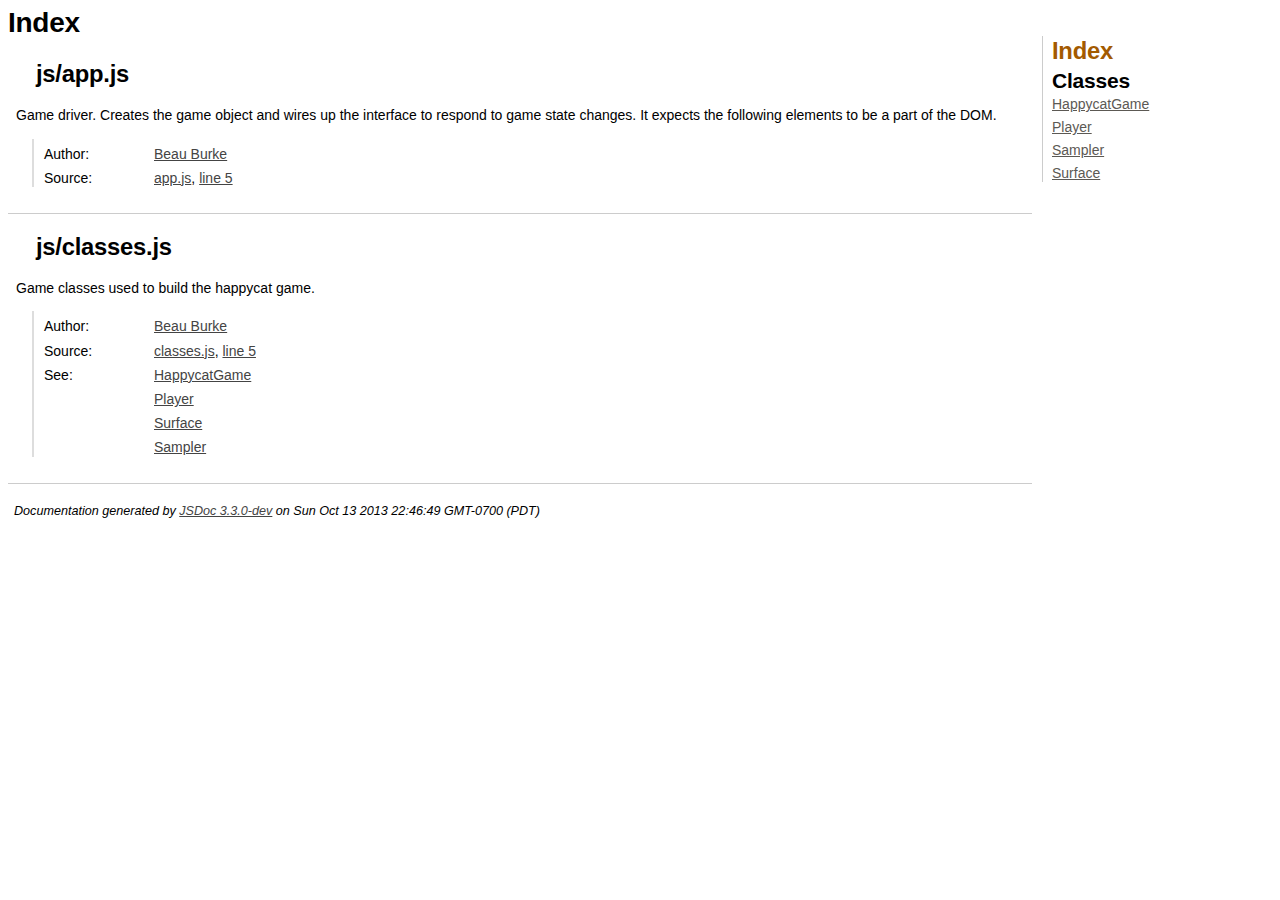
<file: doc/index.html>
<!DOCTYPE html>
<html lang="en">
<head>
    <meta charset="utf-8">
    <title>JSDoc: Index</title>
    
    <script src="scripts/prettify/prettify.js"> </script>
    <script src="scripts/prettify/lang-css.js"> </script>
    <!--[if lt IE 9]>
      <script src="//html5shiv.googlecode.com/svn/trunk/html5.js"></script>
    <![endif]-->
    <link type="text/css" rel="stylesheet" href="styles/prettify-tomorrow.css">
    <link type="text/css" rel="stylesheet" href="styles/jsdoc-default.css">
</head>

<body>

<div id="main">
    
    <h1 class="page-title">Index</h1>
    
    


    


    <h3> </h3>









    











<section>
    
<header>
    <h2>
    js/app.js
    </h2>
    
</header>  

<article>
    <div class="container-overview">
    
    
    
        
            <div class="description">Game driver. Creates the game object and wires up the interface to respond to game state changes. It expects the following elements to be a part of the DOM.</div>
        
        
        
<dl class="details">
    
        
    
    
    

    
    
    
    
    
    <dt class="tag-author">Author:</dt>
    <dd class="tag-author">
        <ul>
            <li><a href="mailto:beau@filterswept.com">Beau Burke</a></li>
        </ul>
    </dd>
    
    
    
    
    
    
    
    
    
    <dt class="tag-source">Source:</dt>
    <dd class="tag-source"><ul class="dummy"><li>
        <a href="app.js.html">app.js</a>, <a href="app.js.html#line5">line 5</a>
    </li></ul></dd>
    
    
    
    
    
    
    
</dl>

        
        
    
    </div>
    
    
    
    
    
    
    
    
    
    
    
    
    
    
    
    
    
    
</article>

</section>  






<section>
    
<header>
    <h2>
    js/classes.js
    </h2>
    
</header>  

<article>
    <div class="container-overview">
    
    
    
        
            <div class="description">Game classes used to build the happycat game.</div>
        
        
        
<dl class="details">
    
        
    
    
    

    
    
    
    
    
    <dt class="tag-author">Author:</dt>
    <dd class="tag-author">
        <ul>
            <li><a href="mailto:beau@filterswept.com">Beau Burke</a></li>
        </ul>
    </dd>
    
    
    
    
    
    
    
    
    
    <dt class="tag-source">Source:</dt>
    <dd class="tag-source"><ul class="dummy"><li>
        <a href="classes.js.html">classes.js</a>, <a href="classes.js.html#line5">line 5</a>
    </li></ul></dd>
    
    
    
    
    
    <dt class="tag-see">See:</dt>
    <dd class="tag-see">
        <ul>
            <li><a href="HappycatGame.html">HappycatGame</a></li>
        
            <li><a href="Player.html">Player</a></li>
        
            <li><a href="Surface.html">Surface</a></li>
        
            <li><a href="Sampler.html">Sampler</a></li>
        </ul>
    </dd>
    
    
    
</dl>

        
        
    
    </div>
    
    
    
    
    
    
    
    
    
    
    
    
    
    
    
    
    
    
</article>

</section>  




</div>

<nav>
    <h2><a href="index.html">Index</a></h2><h3>Classes</h3><ul><li><a href="HappycatGame.html">HappycatGame</a></li><li><a href="Player.html">Player</a></li><li><a href="Sampler.html">Sampler</a></li><li><a href="Surface.html">Surface</a></li></ul>
</nav>

<br clear="both">

<footer>
    Documentation generated by <a href="https://github.com/jsdoc3/jsdoc">JSDoc 3.3.0-dev</a> on Sun Oct 13 2013 22:46:49 GMT-0700 (PDT)
</footer>

<script> prettyPrint(); </script>
<script src="scripts/linenumber.js"> </script>
</body>
</html>
</file>
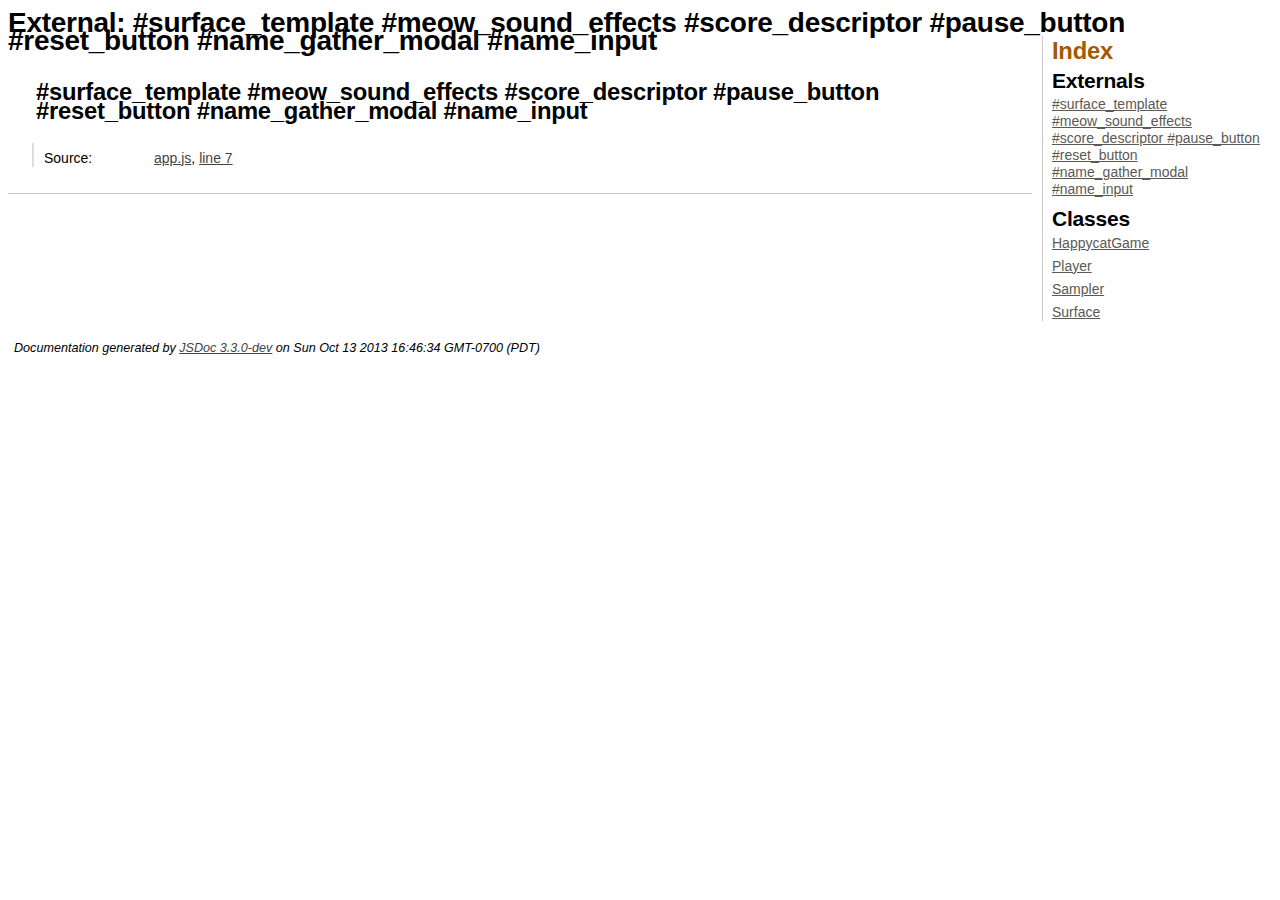
<file: doc/_.html>
<!DOCTYPE html>
<html lang="en">
<head>
    <meta charset="utf-8">
    <title>JSDoc: External: #surface_template
#meow_sound_effects
#score_descriptor
#pause_button
#reset_button
#name_gather_modal
#name_input</title>
    
    <script src="scripts/prettify/prettify.js"> </script>
    <script src="scripts/prettify/lang-css.js"> </script>
    <!--[if lt IE 9]>
      <script src="//html5shiv.googlecode.com/svn/trunk/html5.js"></script>
    <![endif]-->
    <link type="text/css" rel="stylesheet" href="styles/prettify-tomorrow.css">
    <link type="text/css" rel="stylesheet" href="styles/jsdoc-default.css">
</head>

<body>

<div id="main">
    
    <h1 class="page-title">External: #surface_template
#meow_sound_effects
#score_descriptor
#pause_button
#reset_button
#name_gather_modal
#name_input</h1>
    
    



<section>
    
<header>
    <h2>
    #surface_template
#meow_sound_effects
#score_descriptor
#pause_button
#reset_button
#name_gather_modal
#name_input
    </h2>
    
</header>  

<article>
    <div class="container-overview">
    
    
    
        
        
        
<dl class="details">
    
        
    
    
    

    
    
    
    
    
    
    
    
    
    
    
    
    
    <dt class="tag-source">Source:</dt>
    <dd class="tag-source"><ul class="dummy"><li>
        <a href="app.js.html">app.js</a>, <a href="app.js.html#line7">line 7</a>
    </li></ul></dd>
    
    
    
    
    
    
    
</dl>

        
        
    
    </div>
    
    
    
    
    
    
    
    
    
    
    
    
    
    
    
    
    
    
</article>

</section>  




</div>

<nav>
    <h2><a href="index.html">Index</a></h2><h3>Externals</h3><ul><li><a href="_.html">#surface_template
#meow_sound_effects
#score_descriptor
#pause_button
#reset_button
#name_gather_modal
#name_input</a></li></ul><h3>Classes</h3><ul><li><a href="HappycatGame.html">HappycatGame</a></li><li><a href="Player.html">Player</a></li><li><a href="Sampler.html">Sampler</a></li><li><a href="Surface.html">Surface</a></li></ul>
</nav>

<br clear="both">

<footer>
    Documentation generated by <a href="https://github.com/jsdoc3/jsdoc">JSDoc 3.3.0-dev</a> on Sun Oct 13 2013 16:46:34 GMT-0700 (PDT)
</footer>

<script> prettyPrint(); </script>
<script src="scripts/linenumber.js"> </script>
</body>
</html>
</file>
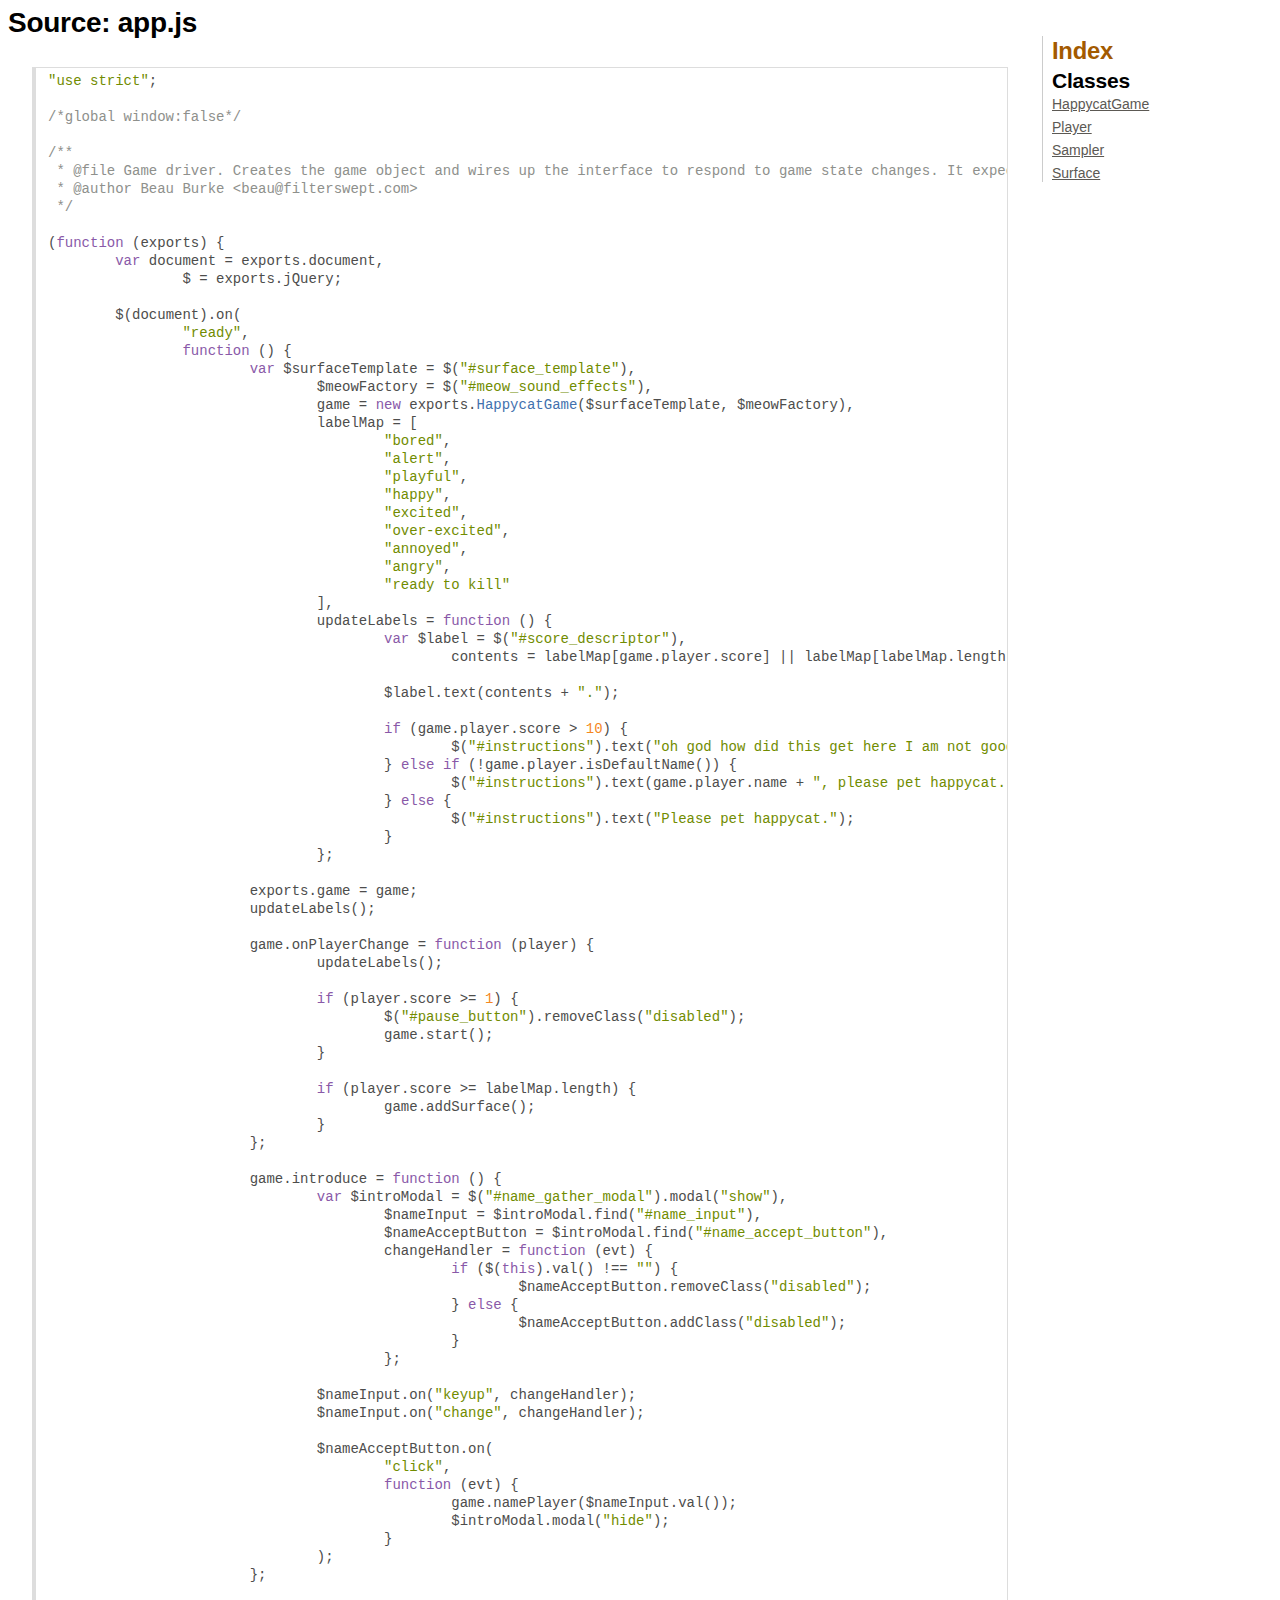
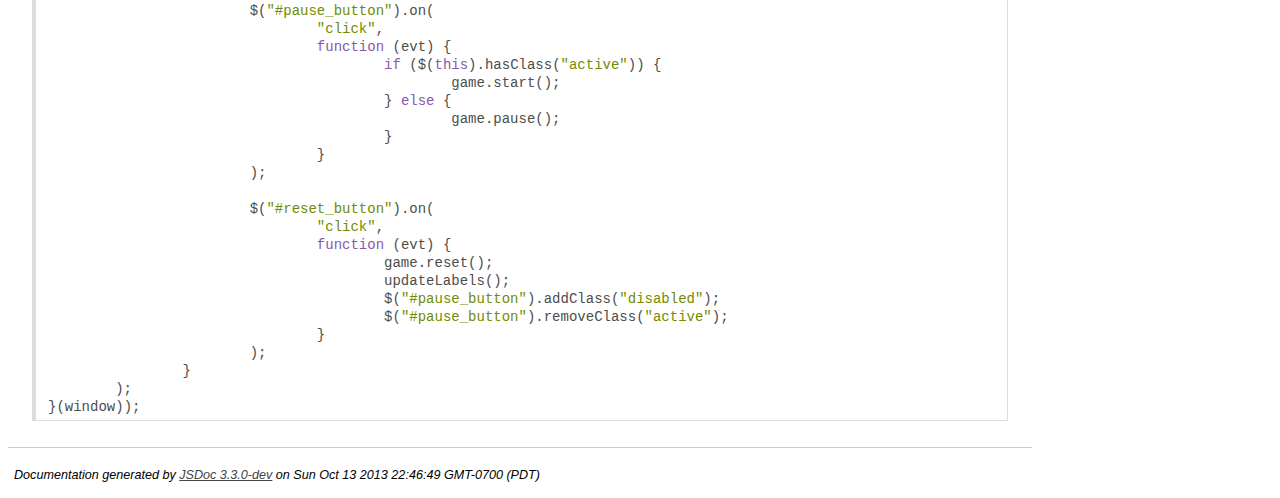
<file: doc/app.js.html>
<!DOCTYPE html>
<html lang="en">
<head>
    <meta charset="utf-8">
    <title>JSDoc: Source: app.js</title>
    
    <script src="scripts/prettify/prettify.js"> </script>
    <script src="scripts/prettify/lang-css.js"> </script>
    <!--[if lt IE 9]>
      <script src="//html5shiv.googlecode.com/svn/trunk/html5.js"></script>
    <![endif]-->
    <link type="text/css" rel="stylesheet" href="styles/prettify-tomorrow.css">
    <link type="text/css" rel="stylesheet" href="styles/jsdoc-default.css">
</head>

<body>

<div id="main">
    
    <h1 class="page-title">Source: app.js</h1>
    
    


    
    <section>
        <article>
            <pre class="prettyprint source"><code>"use strict";

/*global window:false*/

/**
 * @file Game driver. Creates the game object and wires up the interface to respond to game state changes. It expects the following elements to be a part of the DOM.
 * @author Beau Burke &lt;beau@filterswept.com>
 */

(function (exports) {
	var document = exports.document,
		$ = exports.jQuery;

	$(document).on(
		"ready",
		function () {
			var $surfaceTemplate = $("#surface_template"),
				$meowFactory = $("#meow_sound_effects"),
				game = new exports.HappycatGame($surfaceTemplate, $meowFactory),
				labelMap = [
					"bored",
					"alert",
					"playful",
					"happy",
					"excited",
					"over-excited",
					"annoyed",
					"angry",
					"ready to kill"
				],
				updateLabels = function () {
					var $label = $("#score_descriptor"),
						contents = labelMap[game.player.score] || labelMap[labelMap.length - 1];

					$label.text(contents + ".");

					if (game.player.score > 10) {
						$("#instructions").text("oh god how did this get here I am not good with computer");
					} else if (!game.player.isDefaultName()) {
						$("#instructions").text(game.player.name + ", please pet happycat.");
					} else {
						$("#instructions").text("Please pet happycat.");
					}
				};

			exports.game = game;
			updateLabels();

			game.onPlayerChange = function (player) {
				updateLabels();

				if (player.score >= 1) {
					$("#pause_button").removeClass("disabled");
					game.start();
				}

				if (player.score >= labelMap.length) {
					game.addSurface();
				}
			};

			game.introduce = function () {
				var $introModal = $("#name_gather_modal").modal("show"),
					$nameInput = $introModal.find("#name_input"),
					$nameAcceptButton = $introModal.find("#name_accept_button"),
					changeHandler = function (evt) {
						if ($(this).val() !== "") {
							$nameAcceptButton.removeClass("disabled");
						} else {
							$nameAcceptButton.addClass("disabled");
						}
					};

				$nameInput.on("keyup", changeHandler);
				$nameInput.on("change", changeHandler);

				$nameAcceptButton.on(
					"click",
					function (evt) {
						game.namePlayer($nameInput.val());
						$introModal.modal("hide");
					}
				);
			};

			$("#pause_button").on(
				"click",
				function (evt) {
					if ($(this).hasClass("active")) {
						game.start();
					} else {
						game.pause();
					}
				}
			);

			$("#reset_button").on(
				"click",
				function (evt) {
					game.reset();
					updateLabels();
					$("#pause_button").addClass("disabled");
					$("#pause_button").removeClass("active");
				}
			);
		}
	);
}(window));
</code></pre>
        </article>
    </section>




</div>

<nav>
    <h2><a href="index.html">Index</a></h2><h3>Classes</h3><ul><li><a href="HappycatGame.html">HappycatGame</a></li><li><a href="Player.html">Player</a></li><li><a href="Sampler.html">Sampler</a></li><li><a href="Surface.html">Surface</a></li></ul>
</nav>

<br clear="both">

<footer>
    Documentation generated by <a href="https://github.com/jsdoc3/jsdoc">JSDoc 3.3.0-dev</a> on Sun Oct 13 2013 22:46:49 GMT-0700 (PDT)
</footer>

<script> prettyPrint(); </script>
<script src="scripts/linenumber.js"> </script>
</body>
</html>
</file>
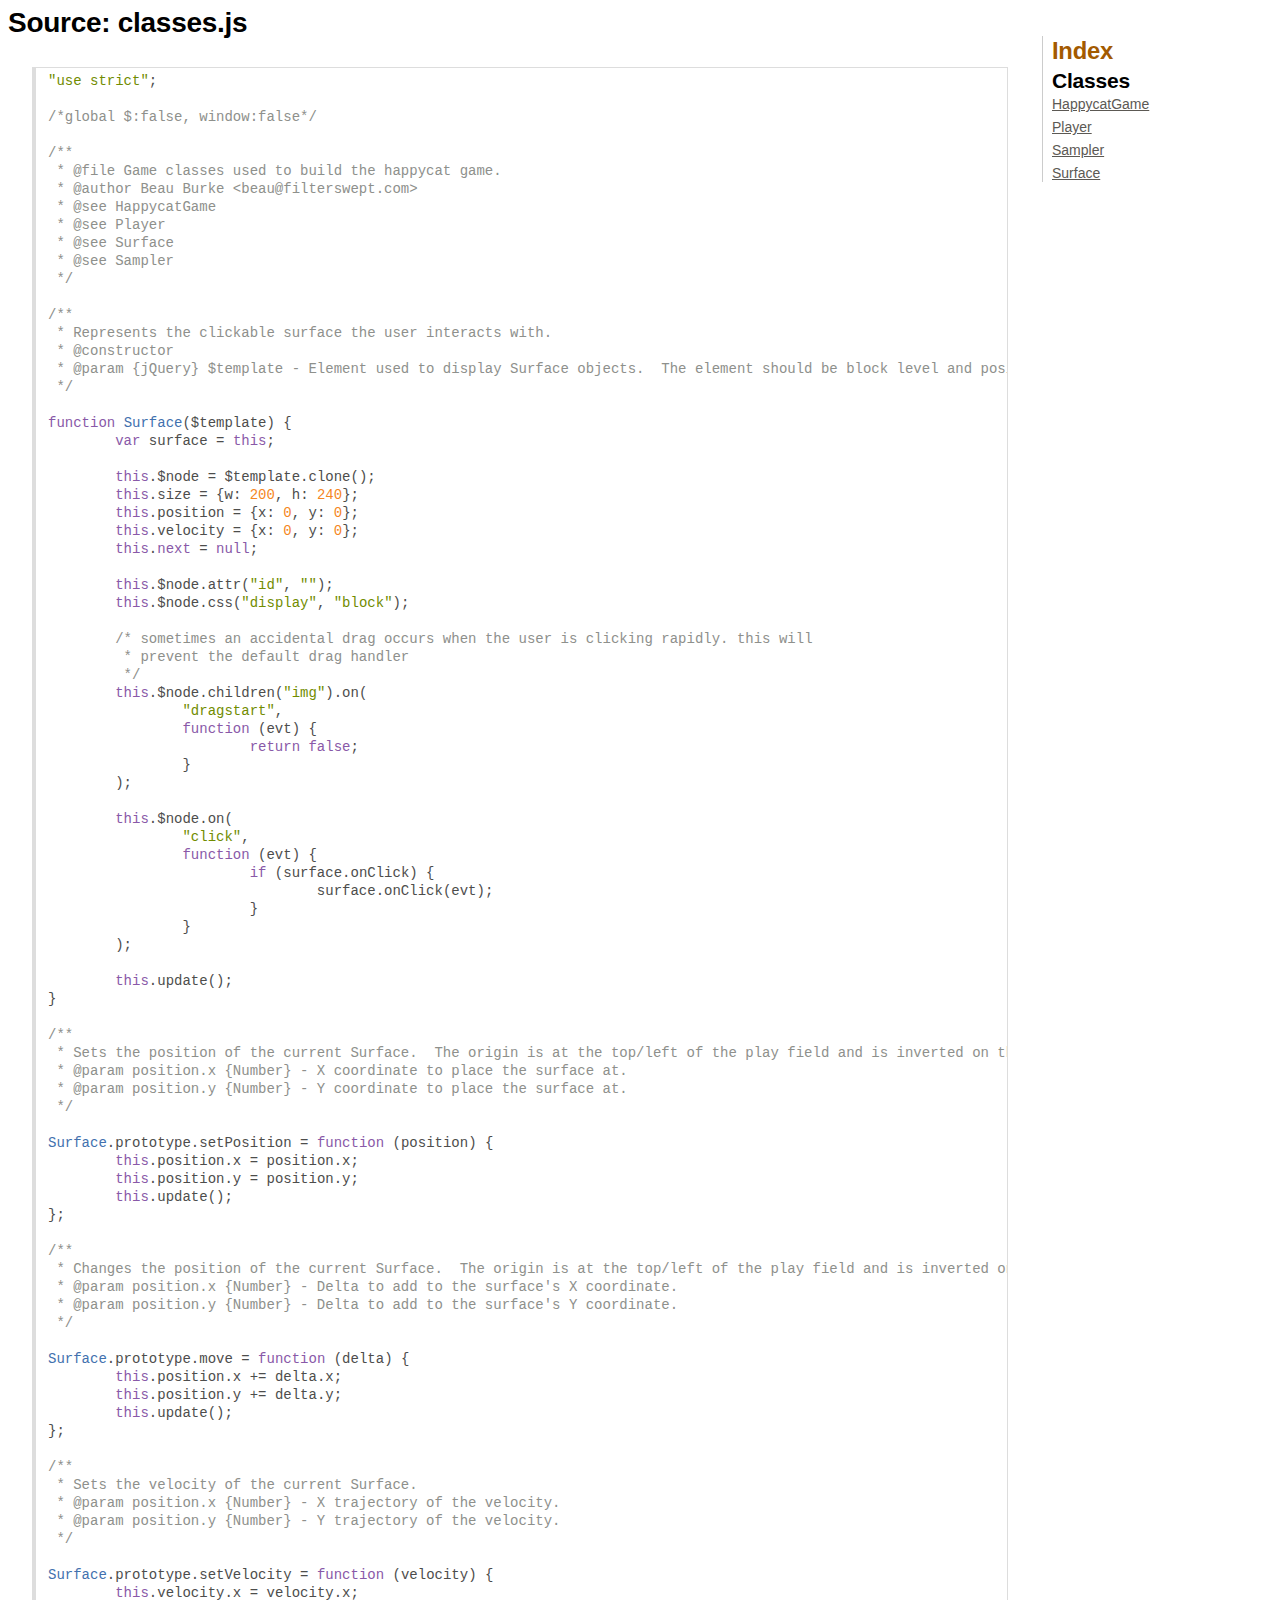
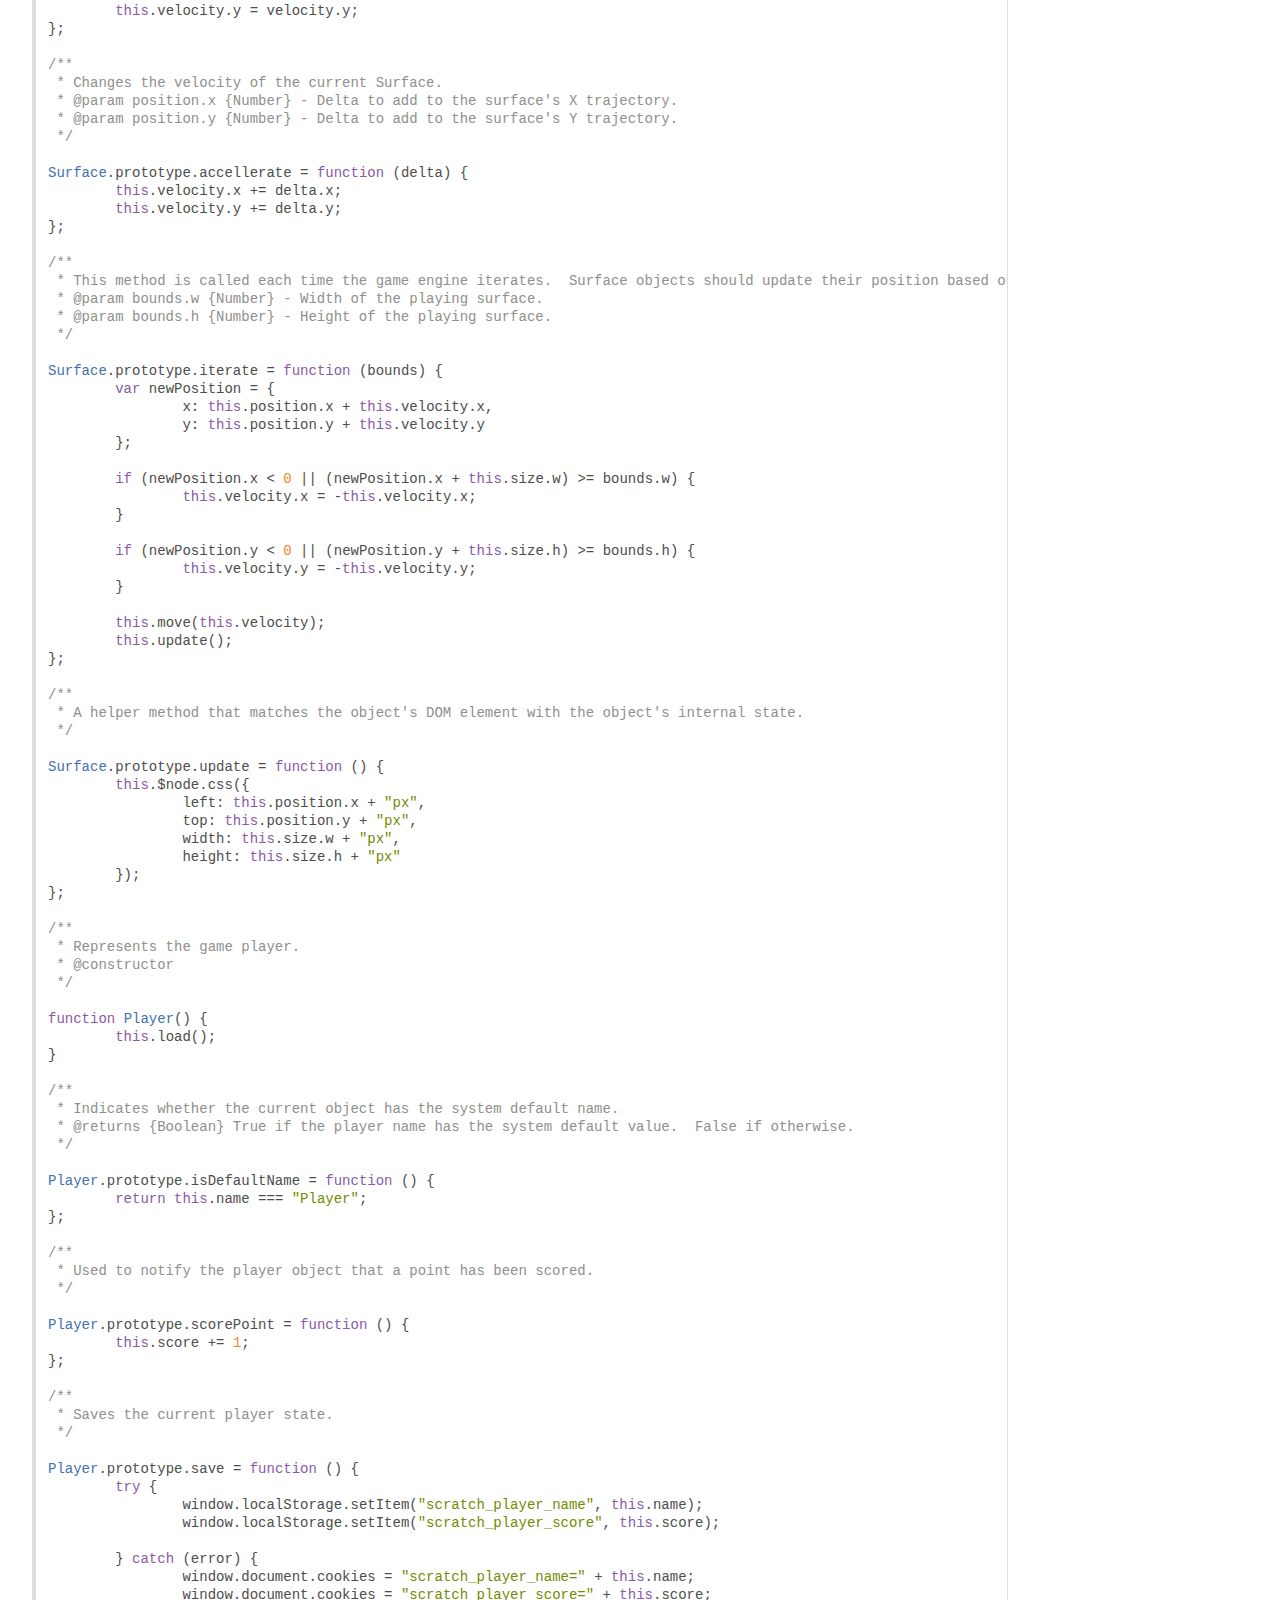
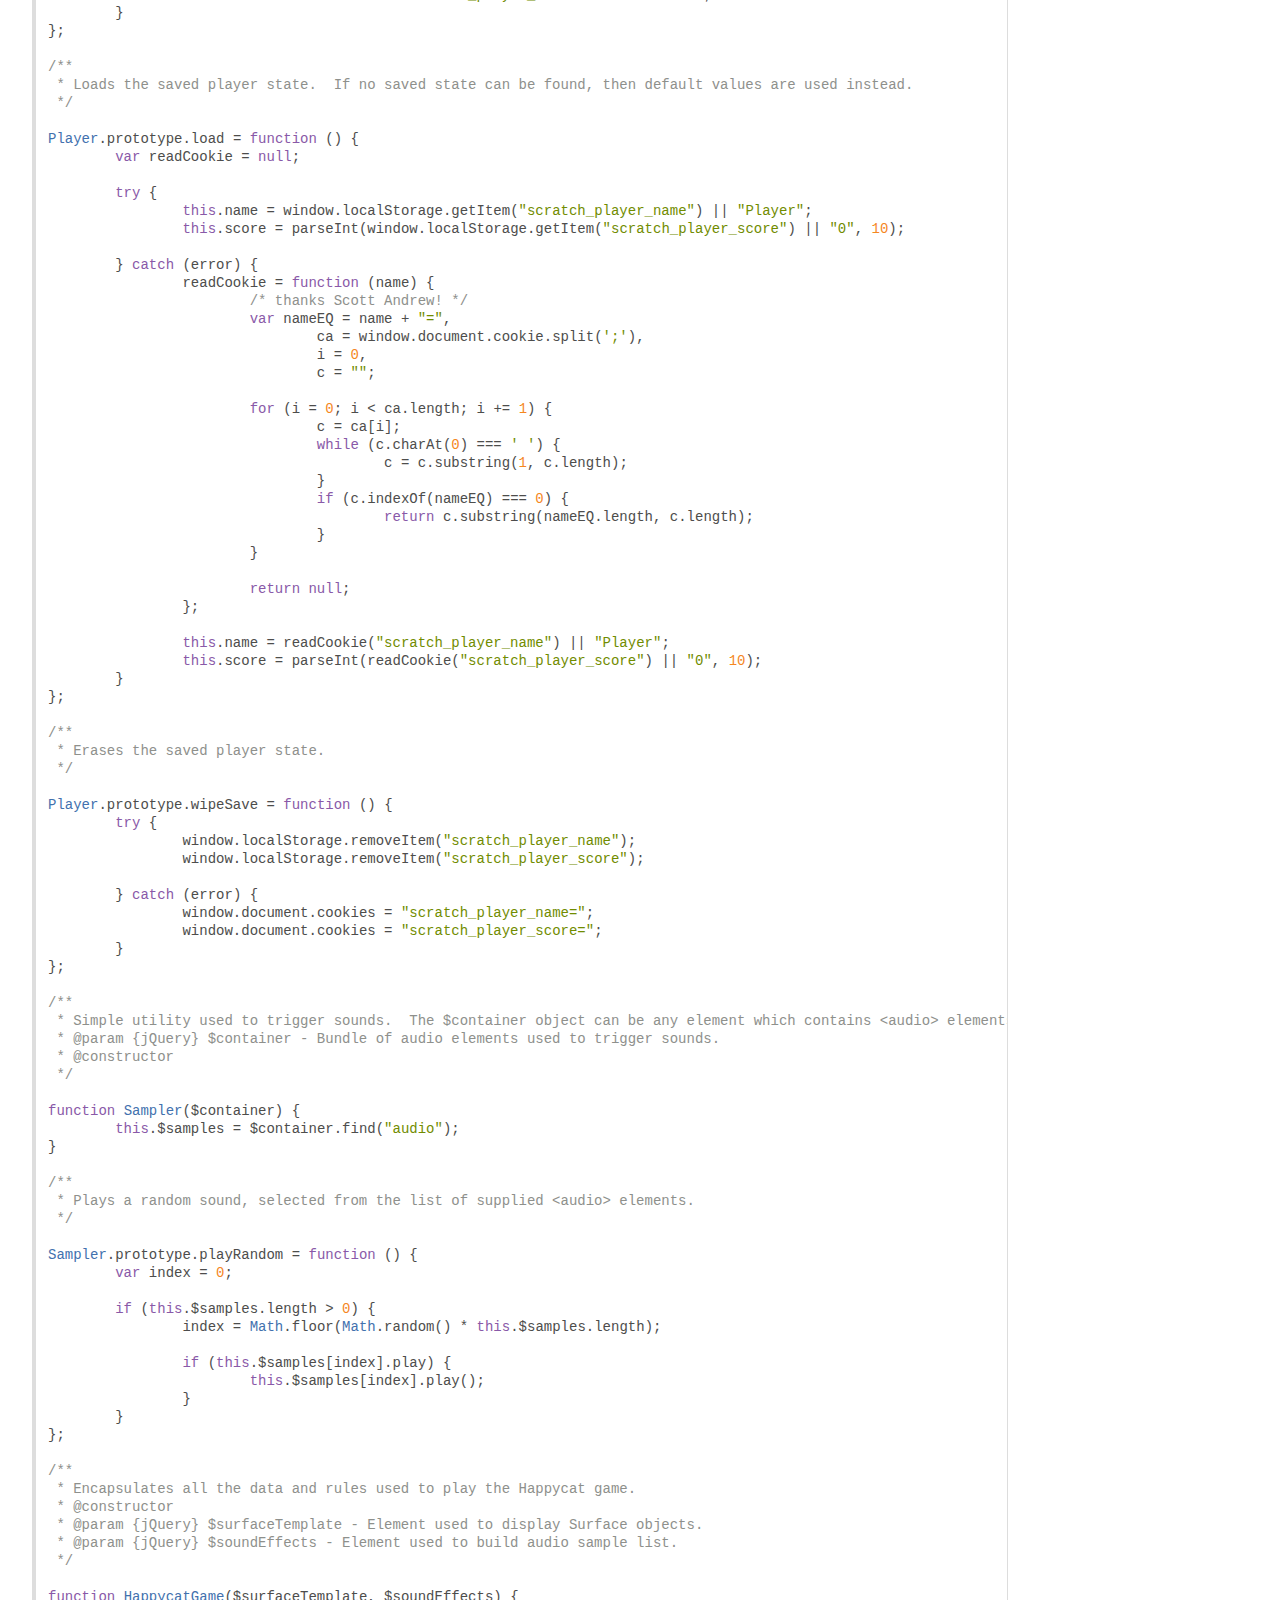
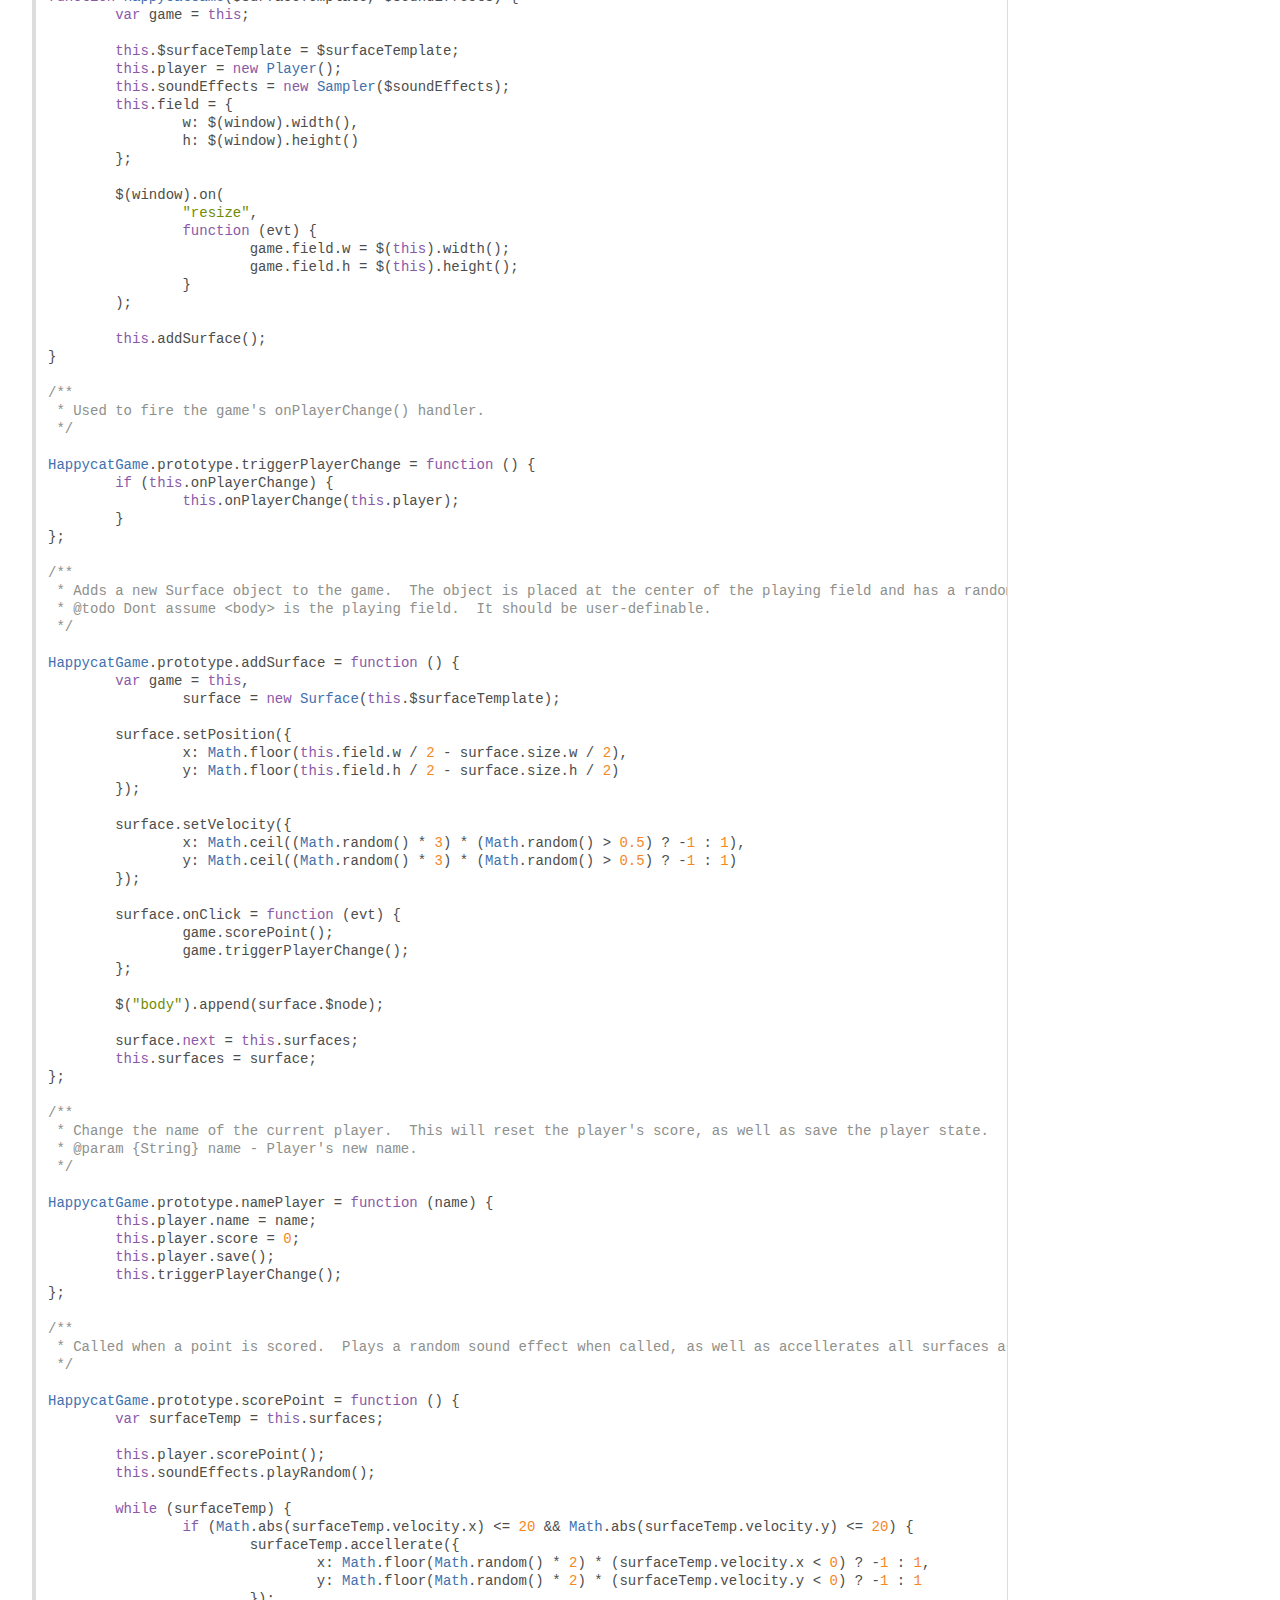
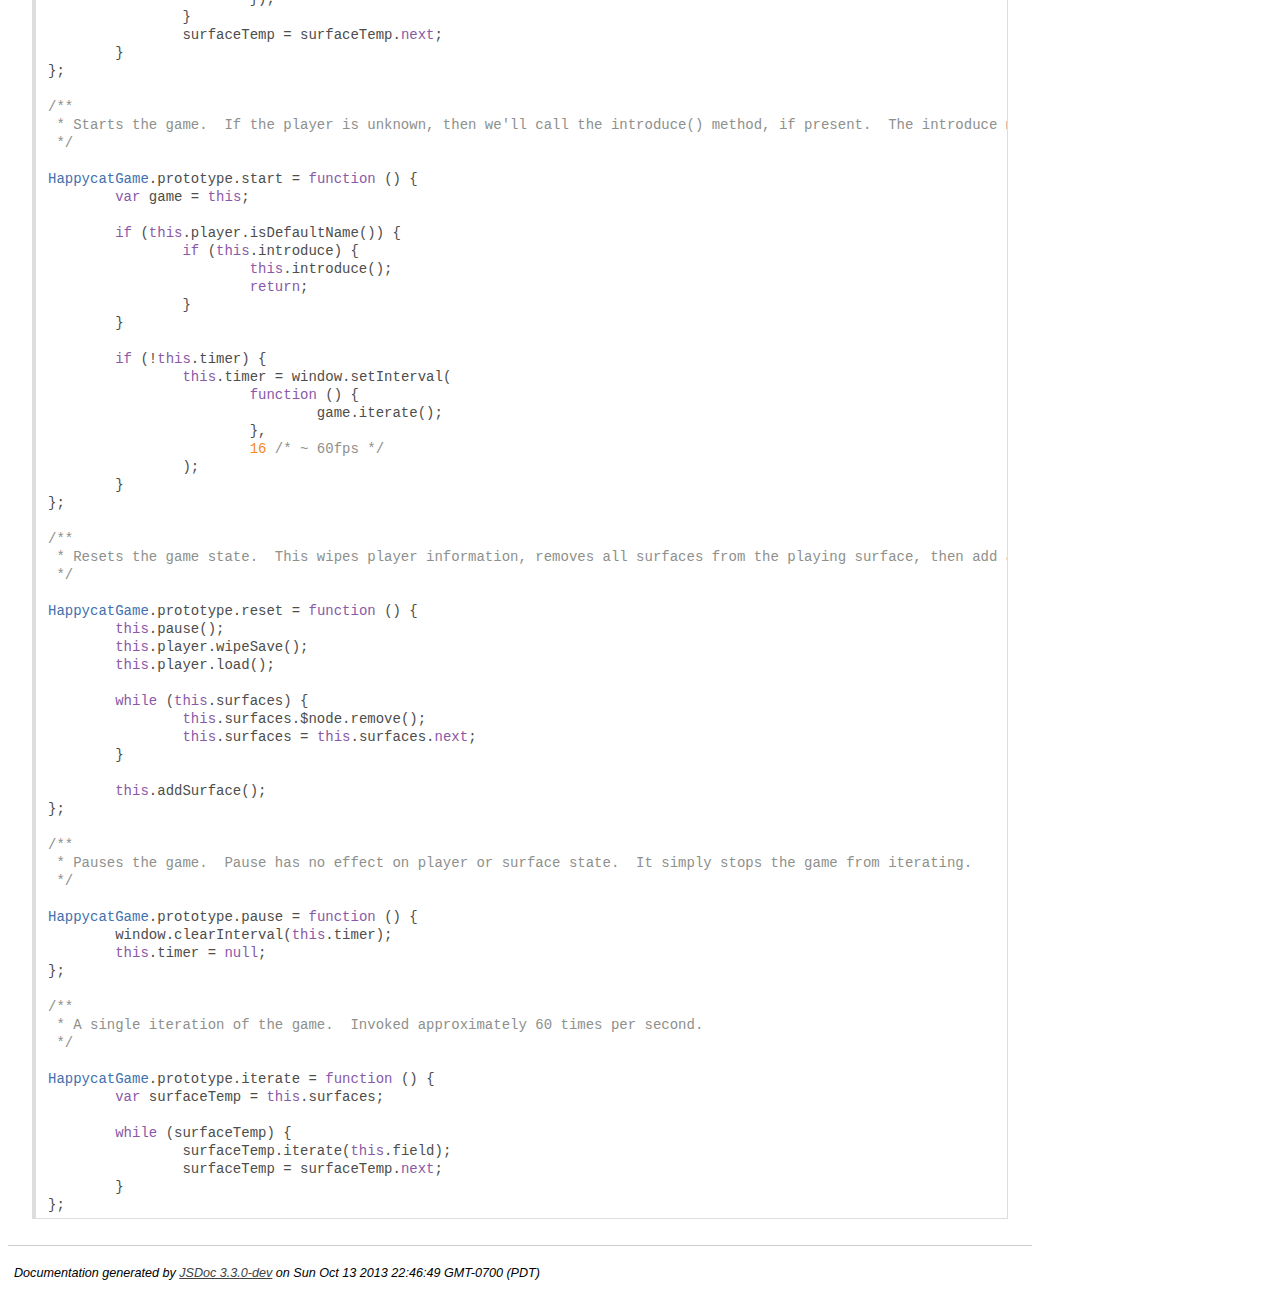
<file: doc/classes.js.html>
<!DOCTYPE html>
<html lang="en">
<head>
    <meta charset="utf-8">
    <title>JSDoc: Source: classes.js</title>
    
    <script src="scripts/prettify/prettify.js"> </script>
    <script src="scripts/prettify/lang-css.js"> </script>
    <!--[if lt IE 9]>
      <script src="//html5shiv.googlecode.com/svn/trunk/html5.js"></script>
    <![endif]-->
    <link type="text/css" rel="stylesheet" href="styles/prettify-tomorrow.css">
    <link type="text/css" rel="stylesheet" href="styles/jsdoc-default.css">
</head>

<body>

<div id="main">
    
    <h1 class="page-title">Source: classes.js</h1>
    
    


    
    <section>
        <article>
            <pre class="prettyprint source"><code>"use strict";

/*global $:false, window:false*/

/**
 * @file Game classes used to build the happycat game.
 * @author Beau Burke &lt;beau@filterswept.com>
 * @see HappycatGame
 * @see Player
 * @see Surface
 * @see Sampler
 */

/**
 * Represents the clickable surface the user interacts with.
 * @constructor
 * @param {jQuery} $template - Element used to display Surface objects.  The element should be block level and positionable.
 */

function Surface($template) {
	var surface = this;

	this.$node = $template.clone();
	this.size = {w: 200, h: 240};
	this.position = {x: 0, y: 0};
	this.velocity = {x: 0, y: 0};
	this.next = null;

	this.$node.attr("id", "");
	this.$node.css("display", "block");

	/* sometimes an accidental drag occurs when the user is clicking rapidly. this will
	 * prevent the default drag handler
	 */
	this.$node.children("img").on(
		"dragstart",
		function (evt) {
			return false;
		}
	);

	this.$node.on(
		"click",
		function (evt) {
			if (surface.onClick) {
				surface.onClick(evt);
			}
		}
	);

	this.update();
}

/**
 * Sets the position of the current Surface.  The origin is at the top/left of the play field and is inverted on the x-axis.
 * @param position.x {Number} - X coordinate to place the surface at.
 * @param position.y {Number} - Y coordinate to place the surface at.
 */

Surface.prototype.setPosition = function (position) {
	this.position.x = position.x;
	this.position.y = position.y;
	this.update();
};

/**
 * Changes the position of the current Surface.  The origin is at the top/left of the play field and is inverted on the x-axis.
 * @param position.x {Number} - Delta to add to the surface's X coordinate.
 * @param position.y {Number} - Delta to add to the surface's Y coordinate.
 */

Surface.prototype.move = function (delta) {
	this.position.x += delta.x;
	this.position.y += delta.y;
	this.update();
};

/**
 * Sets the velocity of the current Surface.
 * @param position.x {Number} - X trajectory of the velocity.
 * @param position.y {Number} - Y trajectory of the velocity.
 */

Surface.prototype.setVelocity = function (velocity) {
	this.velocity.x = velocity.x;
	this.velocity.y = velocity.y;
};

/**
 * Changes the velocity of the current Surface.
 * @param position.x {Number} - Delta to add to the surface's X trajectory.
 * @param position.y {Number} - Delta to add to the surface's Y trajectory.
 */

Surface.prototype.accellerate = function (delta) {
	this.velocity.x += delta.x;
	this.velocity.y += delta.y;
};

/**
 * This method is called each time the game engine iterates.  Surface objects should update their position based on their current velocity.
 * @param bounds.w {Number} - Width of the playing surface.
 * @param bounds.h {Number} - Height of the playing surface.
 */

Surface.prototype.iterate = function (bounds) {
	var newPosition = {
		x: this.position.x + this.velocity.x,
		y: this.position.y + this.velocity.y
	};

	if (newPosition.x &lt; 0 || (newPosition.x + this.size.w) >= bounds.w) {
		this.velocity.x = -this.velocity.x;
	}

	if (newPosition.y &lt; 0 || (newPosition.y + this.size.h) >= bounds.h) {
		this.velocity.y = -this.velocity.y;
	}

	this.move(this.velocity);
	this.update();
};

/**
 * A helper method that matches the object's DOM element with the object's internal state.
 */

Surface.prototype.update = function () {
	this.$node.css({
		left: this.position.x + "px",
		top: this.position.y + "px",
		width: this.size.w + "px",
		height: this.size.h + "px"
	});
};

/**
 * Represents the game player.
 * @constructor
 */

function Player() {
	this.load();
}

/**
 * Indicates whether the current object has the system default name.
 * @returns {Boolean} True if the player name has the system default value.  False if otherwise.
 */

Player.prototype.isDefaultName = function () {
	return this.name === "Player";
};

/**
 * Used to notify the player object that a point has been scored.
 */

Player.prototype.scorePoint = function () {
	this.score += 1;
};

/**
 * Saves the current player state.
 */

Player.prototype.save = function () {
	try {
		window.localStorage.setItem("scratch_player_name", this.name);
		window.localStorage.setItem("scratch_player_score", this.score);

	} catch (error) {
		window.document.cookies = "scratch_player_name=" + this.name;
		window.document.cookies = "scratch_player_score=" + this.score;
	}
};

/**
 * Loads the saved player state.  If no saved state can be found, then default values are used instead.
 */

Player.prototype.load = function () {
	var readCookie = null;

	try {
		this.name = window.localStorage.getItem("scratch_player_name") || "Player";
		this.score = parseInt(window.localStorage.getItem("scratch_player_score") || "0", 10);

	} catch (error) {
		readCookie = function (name) {
			/* thanks Scott Andrew! */
			var nameEQ = name + "=",
				ca = window.document.cookie.split(';'),
				i = 0,
				c = "";

			for (i = 0; i &lt; ca.length; i += 1) {
				c = ca[i];
				while (c.charAt(0) === ' ') {
					c = c.substring(1, c.length);
				}
				if (c.indexOf(nameEQ) === 0) {
					return c.substring(nameEQ.length, c.length);
				}
			}

			return null;
		};

		this.name = readCookie("scratch_player_name") || "Player";
		this.score = parseInt(readCookie("scratch_player_score") || "0", 10);
	}
};

/**
 * Erases the saved player state.
 */

Player.prototype.wipeSave = function () {
	try {
		window.localStorage.removeItem("scratch_player_name");
		window.localStorage.removeItem("scratch_player_score");

	} catch (error) {
		window.document.cookies = "scratch_player_name=";
		window.document.cookies = "scratch_player_score=";
	}
};

/**
 * Simple utility used to trigger sounds.  The $container object can be any element which contains &lt;audio> elements in any structure.  Each sound to trigger should have it's own &lt;audio> element.
 * @param {jQuery} $container - Bundle of audio elements used to trigger sounds.
 * @constructor
 */

function Sampler($container) {
	this.$samples = $container.find("audio");
}

/**
 * Plays a random sound, selected from the list of supplied &lt;audio> elements.
 */

Sampler.prototype.playRandom = function () {
	var index = 0;

	if (this.$samples.length > 0) {
		index = Math.floor(Math.random() * this.$samples.length);

		if (this.$samples[index].play) {
			this.$samples[index].play();
		}
	}
};

/**
 * Encapsulates all the data and rules used to play the Happycat game.
 * @constructor
 * @param {jQuery} $surfaceTemplate - Element used to display Surface objects.
 * @param {jQuery} $soundEffects - Element used to build audio sample list.
 */

function HappycatGame($surfaceTemplate, $soundEffects) {
	var game = this;

	this.$surfaceTemplate = $surfaceTemplate;
	this.player = new Player();
	this.soundEffects = new Sampler($soundEffects);
	this.field = {
		w: $(window).width(),
		h: $(window).height()
	};

	$(window).on(
		"resize",
		function (evt) {
			game.field.w = $(this).width();
			game.field.h = $(this).height();
		}
	);

	this.addSurface();
}

/**
 * Used to fire the game's onPlayerChange() handler.
 */

HappycatGame.prototype.triggerPlayerChange = function () {
	if (this.onPlayerChange) {
		this.onPlayerChange(this.player);
	}
};

/**
 * Adds a new Surface object to the game.  The object is placed at the center of the playing field and has a random velocity.
 * @todo Dont assume &lt;body> is the playing field.  It should be user-definable.
 */

HappycatGame.prototype.addSurface = function () {
	var game = this,
		surface = new Surface(this.$surfaceTemplate);

	surface.setPosition({
		x: Math.floor(this.field.w / 2 - surface.size.w / 2),
		y: Math.floor(this.field.h / 2 - surface.size.h / 2)
	});

	surface.setVelocity({
		x: Math.ceil((Math.random() * 3) * (Math.random() > 0.5) ? -1 : 1),
		y: Math.ceil((Math.random() * 3) * (Math.random() > 0.5) ? -1 : 1)
	});

	surface.onClick = function (evt) {
		game.scorePoint();
		game.triggerPlayerChange();
	};

	$("body").append(surface.$node);

	surface.next = this.surfaces;
	this.surfaces = surface;
};

/**
 * Change the name of the current player.  This will reset the player's score, as well as save the player state.
 * @param {String} name - Player's new name.
 */

HappycatGame.prototype.namePlayer = function (name) {
	this.player.name = name;
	this.player.score = 0;
	this.player.save();
	this.triggerPlayerChange();
};

/**
 * Called when a point is scored.  Plays a random sound effect when called, as well as accellerates all surfaces a small amount.
 */

HappycatGame.prototype.scorePoint = function () {
	var surfaceTemp = this.surfaces;

	this.player.scorePoint();
	this.soundEffects.playRandom();

	while (surfaceTemp) {
		if (Math.abs(surfaceTemp.velocity.x) &lt;= 20 && Math.abs(surfaceTemp.velocity.y) &lt;= 20) {
			surfaceTemp.accellerate({
				x: Math.floor(Math.random() * 2) * (surfaceTemp.velocity.x &lt; 0) ? -1 : 1,
				y: Math.floor(Math.random() * 2) * (surfaceTemp.velocity.y &lt; 0) ? -1 : 1
			});
		}
		surfaceTemp = surfaceTemp.next;
	}
};

/**
 * Starts the game.  If the player is unknown, then we'll call the introduce() method, if present.  The introduce method should gather necessary information and update the player object state.
 */

HappycatGame.prototype.start = function () {
	var game = this;

	if (this.player.isDefaultName()) {
		if (this.introduce) {
			this.introduce();
			return;
		}
	}

	if (!this.timer) {
		this.timer = window.setInterval(
			function () {
				game.iterate();
			},
			16 /* ~ 60fps */
		);
	}
};

/**
 * Resets the game state.  This wipes player information, removes all surfaces from the playing surface, then add a single new surface.
 */

HappycatGame.prototype.reset = function () {
	this.pause();
	this.player.wipeSave();
	this.player.load();

	while (this.surfaces) {
		this.surfaces.$node.remove();
		this.surfaces = this.surfaces.next;
	}

	this.addSurface();
};

/**
 * Pauses the game.  Pause has no effect on player or surface state.  It simply stops the game from iterating.
 */

HappycatGame.prototype.pause = function () {
	window.clearInterval(this.timer);
	this.timer = null;
};

/**
 * A single iteration of the game.  Invoked approximately 60 times per second.
 */

HappycatGame.prototype.iterate = function () {
	var surfaceTemp = this.surfaces;

	while (surfaceTemp) {
		surfaceTemp.iterate(this.field);
		surfaceTemp = surfaceTemp.next;
	}
};
</code></pre>
        </article>
    </section>




</div>

<nav>
    <h2><a href="index.html">Index</a></h2><h3>Classes</h3><ul><li><a href="HappycatGame.html">HappycatGame</a></li><li><a href="Player.html">Player</a></li><li><a href="Sampler.html">Sampler</a></li><li><a href="Surface.html">Surface</a></li></ul>
</nav>

<br clear="both">

<footer>
    Documentation generated by <a href="https://github.com/jsdoc3/jsdoc">JSDoc 3.3.0-dev</a> on Sun Oct 13 2013 22:46:49 GMT-0700 (PDT)
</footer>

<script> prettyPrint(); </script>
<script src="scripts/linenumber.js"> </script>
</body>
</html>
</file>
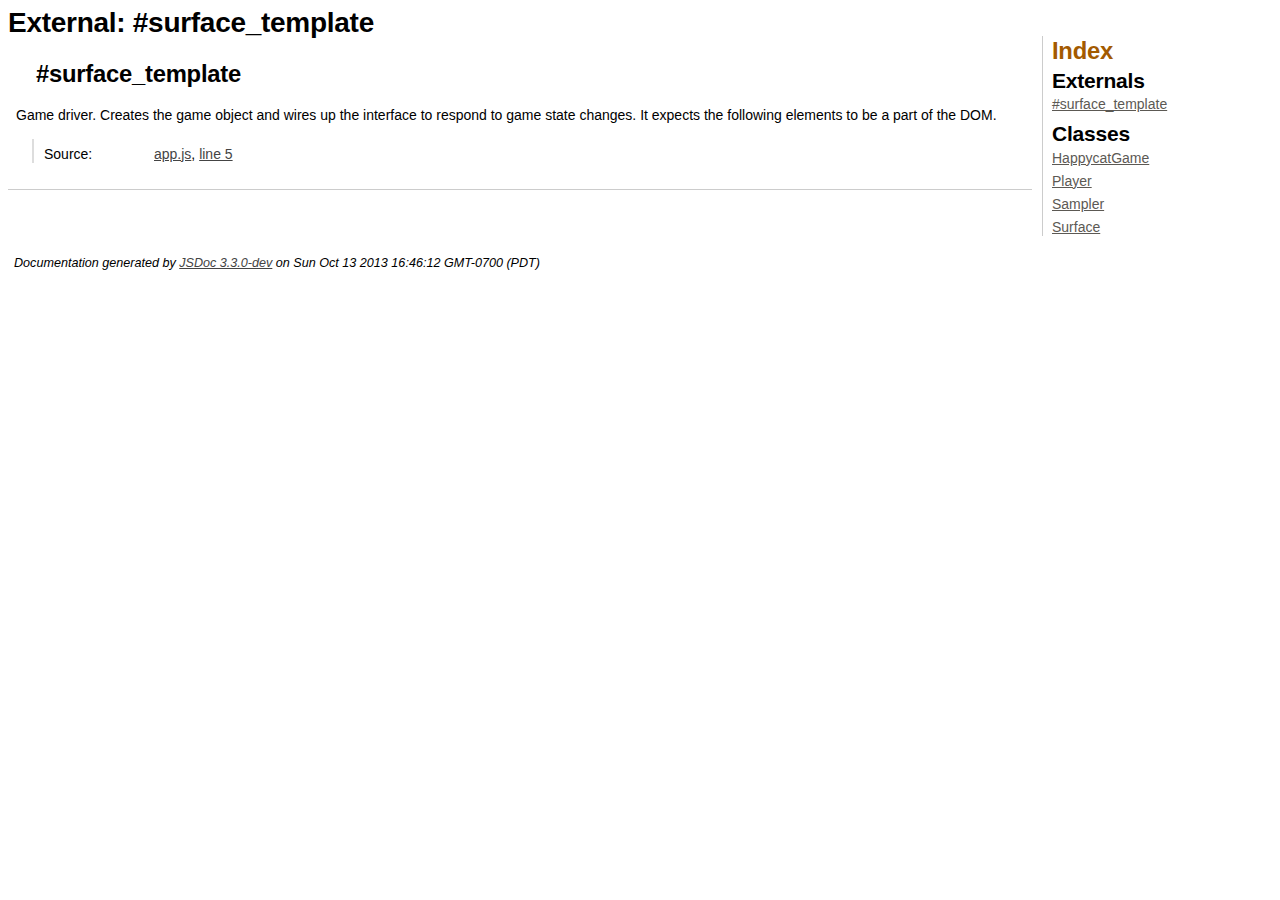
<file: doc/external-_surface_template.html>
<!DOCTYPE html>
<html lang="en">
<head>
    <meta charset="utf-8">
    <title>JSDoc: External: #surface_template</title>
    
    <script src="scripts/prettify/prettify.js"> </script>
    <script src="scripts/prettify/lang-css.js"> </script>
    <!--[if lt IE 9]>
      <script src="//html5shiv.googlecode.com/svn/trunk/html5.js"></script>
    <![endif]-->
    <link type="text/css" rel="stylesheet" href="styles/prettify-tomorrow.css">
    <link type="text/css" rel="stylesheet" href="styles/jsdoc-default.css">
</head>

<body>

<div id="main">
    
    <h1 class="page-title">External: #surface_template</h1>
    
    



<section>
    
<header>
    <h2>
    #surface_template
    </h2>
    
</header>  

<article>
    <div class="container-overview">
    
    
    
        
            <div class="description">Game driver. Creates the game object and wires up the interface to respond to game state changes. It expects the following elements to be a part of the DOM.</div>
        
        
        
<dl class="details">
    
        
    
    
    

    
    
    
    
    
    
    
    
    
    
    
    
    
    <dt class="tag-source">Source:</dt>
    <dd class="tag-source"><ul class="dummy"><li>
        <a href="app.js.html">app.js</a>, <a href="app.js.html#line5">line 5</a>
    </li></ul></dd>
    
    
    
    
    
    
    
</dl>

        
        
    
    </div>
    
    
    
    
    
    
    
    
    
    
    
    
    
    
    
    
    
    
</article>

</section>  




</div>

<nav>
    <h2><a href="index.html">Index</a></h2><h3>Externals</h3><ul><li><a href="external-_surface_template.html">#surface_template</a></li></ul><h3>Classes</h3><ul><li><a href="HappycatGame.html">HappycatGame</a></li><li><a href="Player.html">Player</a></li><li><a href="Sampler.html">Sampler</a></li><li><a href="Surface.html">Surface</a></li></ul>
</nav>

<br clear="both">

<footer>
    Documentation generated by <a href="https://github.com/jsdoc3/jsdoc">JSDoc 3.3.0-dev</a> on Sun Oct 13 2013 16:46:12 GMT-0700 (PDT)
</footer>

<script> prettyPrint(); </script>
<script src="scripts/linenumber.js"> </script>
</body>
</html>
</file>
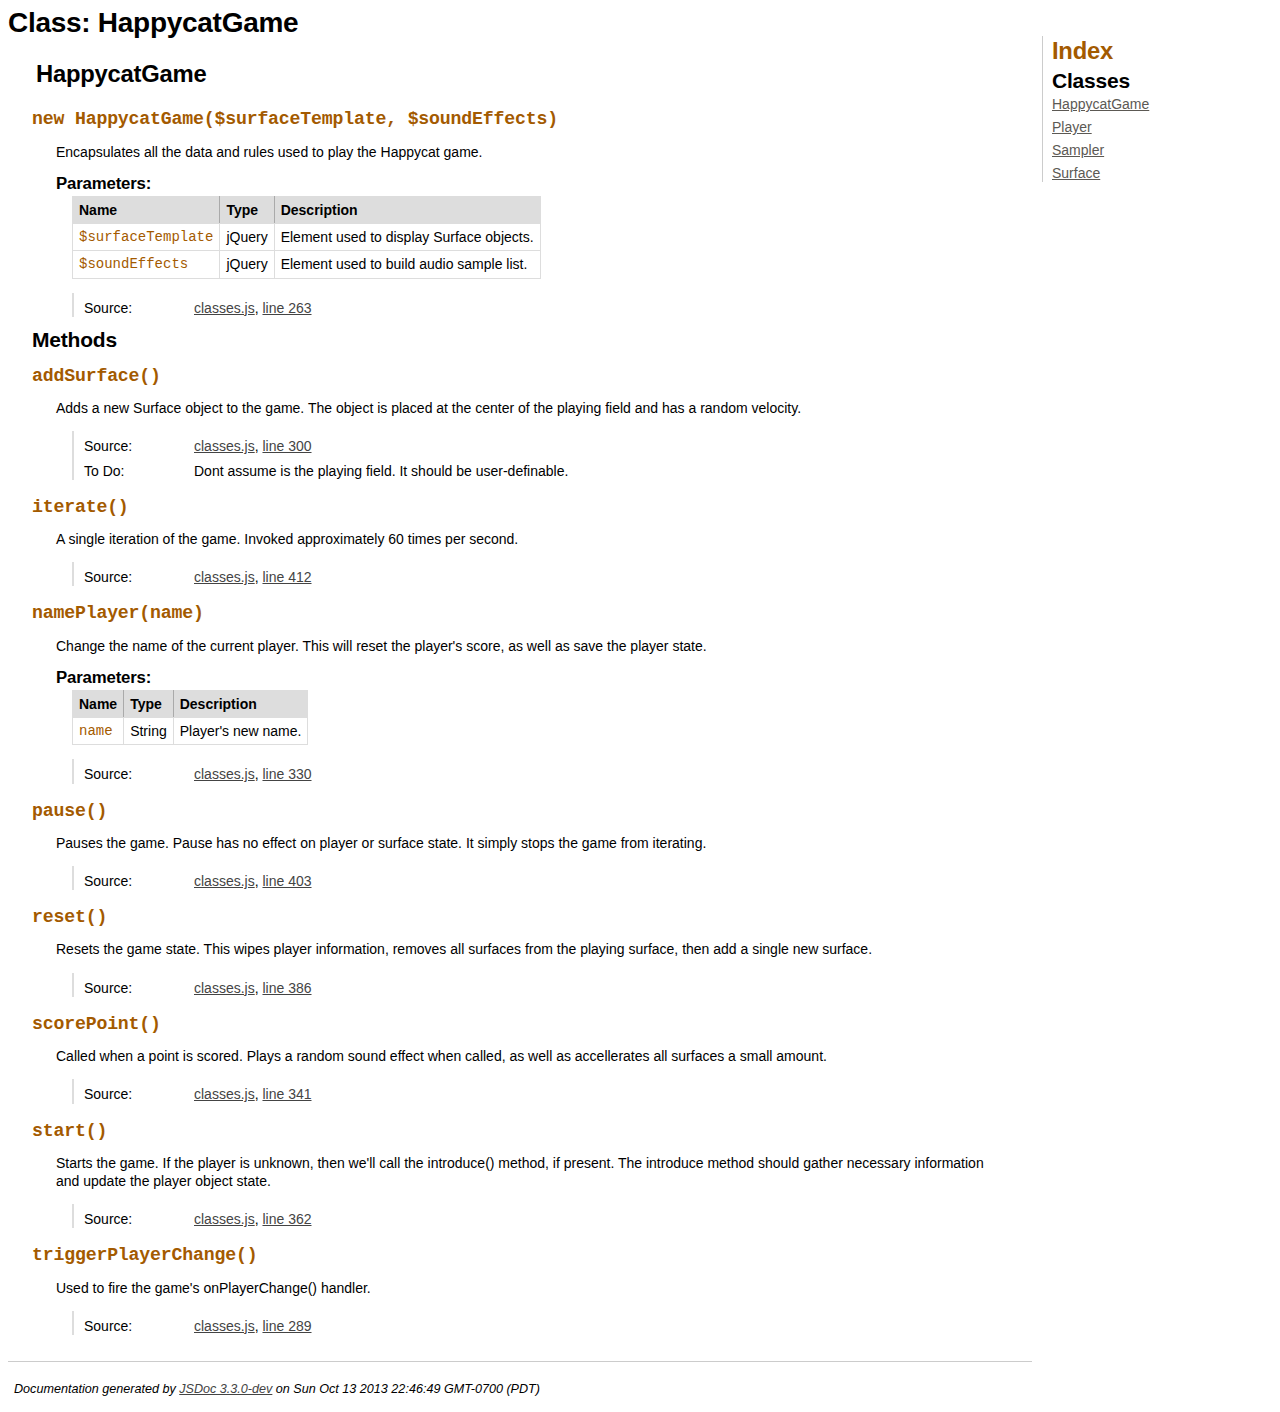
<file: doc/HappycatGame.html>
<!DOCTYPE html>
<html lang="en">
<head>
    <meta charset="utf-8">
    <title>JSDoc: Class: HappycatGame</title>
    
    <script src="scripts/prettify/prettify.js"> </script>
    <script src="scripts/prettify/lang-css.js"> </script>
    <!--[if lt IE 9]>
      <script src="//html5shiv.googlecode.com/svn/trunk/html5.js"></script>
    <![endif]-->
    <link type="text/css" rel="stylesheet" href="styles/prettify-tomorrow.css">
    <link type="text/css" rel="stylesheet" href="styles/jsdoc-default.css">
</head>

<body>

<div id="main">
    
    <h1 class="page-title">Class: HappycatGame</h1>
    
    



<section>
    
<header>
    <h2>
    HappycatGame
    </h2>
    
</header>  

<article>
    <div class="container-overview">
    
    
    
        
<dt>
    <h4 class="name" id="HappycatGame"><span class="type-signature"></span>new HappycatGame<span class="signature">($surfaceTemplate, $soundEffects)</span><span class="type-signature"></span></h4>
    
    
</dt>
<dd>
    
    
    <div class="description">
        Encapsulates all the data and rules used to play the Happycat game.
    </div>
    

    
    
    
    
    
        <h5>Parameters:</h5>
        

<table class="params">
    <thead>
	<tr>
		
		<th>Name</th>
		
		
		<th>Type</th>
		
		
		
		
		
		<th class="last">Description</th>
	</tr>
	</thead>
	
	<tbody>
	
	
        <tr>
            
                <td class="name"><code>$surfaceTemplate</code></td>
            
            
            <td class="type">
            
                
<span class="param-type">jQuery</span>


            
            </td>
            
            
            
            
            
            <td class="description last">Element used to display Surface objects.</td>
        </tr>
	
	
	
        <tr>
            
                <td class="name"><code>$soundEffects</code></td>
            
            
            <td class="type">
            
                
<span class="param-type">jQuery</span>


            
            </td>
            
            
            
            
            
            <td class="description last">Element used to build audio sample list.</td>
        </tr>
	
	
	</tbody>
</table>
    
    
    
<dl class="details">
    
        
    
    
    

    
    
    
    
    
    
    
    
    
    
    
    
    
    <dt class="tag-source">Source:</dt>
    <dd class="tag-source"><ul class="dummy"><li>
        <a href="classes.js.html">classes.js</a>, <a href="classes.js.html#line263">line 263</a>
    </li></ul></dd>
    
    
    
    
    
    
    
</dl>

    
    

    

    
    
    
    
    
    
    
</dd>

    
    </div>
    
    
    
    
    
    
    
    
    
    
    
    
    
    
        <h3 class="subsection-title">Methods</h3>
        
        <dl>
            
<dt>
    <h4 class="name" id="addSurface"><span class="type-signature"></span>addSurface<span class="signature">()</span><span class="type-signature"></span></h4>
    
    
</dt>
<dd>
    
    
    <div class="description">
        Adds a new Surface object to the game.  The object is placed at the center of the playing field and has a random velocity.
    </div>
    

    
    
    
    
    
    
    
<dl class="details">
    
        
    
    
    

    
    
    
    
    
    
    
    
    
    
    
    
    
    <dt class="tag-source">Source:</dt>
    <dd class="tag-source"><ul class="dummy"><li>
        <a href="classes.js.html">classes.js</a>, <a href="classes.js.html#line300">line 300</a>
    </li></ul></dd>
    
    
    
    
    
    
    
    <dt class="tag-todo">To Do:</dt>
    <dd class="tag-todo">
        <ul>
            <li>Dont assume <body> is the playing field.  It should be user-definable.</li>
        </ul>
    </dd>
    
</dl>

    
    

    

    
    
    
    
    
    
    
</dd>

        
            
<dt>
    <h4 class="name" id="iterate"><span class="type-signature"></span>iterate<span class="signature">()</span><span class="type-signature"></span></h4>
    
    
</dt>
<dd>
    
    
    <div class="description">
        A single iteration of the game.  Invoked approximately 60 times per second.
    </div>
    

    
    
    
    
    
    
    
<dl class="details">
    
        
    
    
    

    
    
    
    
    
    
    
    
    
    
    
    
    
    <dt class="tag-source">Source:</dt>
    <dd class="tag-source"><ul class="dummy"><li>
        <a href="classes.js.html">classes.js</a>, <a href="classes.js.html#line412">line 412</a>
    </li></ul></dd>
    
    
    
    
    
    
    
</dl>

    
    

    

    
    
    
    
    
    
    
</dd>

        
            
<dt>
    <h4 class="name" id="namePlayer"><span class="type-signature"></span>namePlayer<span class="signature">(name)</span><span class="type-signature"></span></h4>
    
    
</dt>
<dd>
    
    
    <div class="description">
        Change the name of the current player.  This will reset the player's score, as well as save the player state.
    </div>
    

    
    
    
    
    
        <h5>Parameters:</h5>
        

<table class="params">
    <thead>
	<tr>
		
		<th>Name</th>
		
		
		<th>Type</th>
		
		
		
		
		
		<th class="last">Description</th>
	</tr>
	</thead>
	
	<tbody>
	
	
        <tr>
            
                <td class="name"><code>name</code></td>
            
            
            <td class="type">
            
                
<span class="param-type">String</span>


            
            </td>
            
            
            
            
            
            <td class="description last">Player's new name.</td>
        </tr>
	
	
	</tbody>
</table>
    
    
    
<dl class="details">
    
        
    
    
    

    
    
    
    
    
    
    
    
    
    
    
    
    
    <dt class="tag-source">Source:</dt>
    <dd class="tag-source"><ul class="dummy"><li>
        <a href="classes.js.html">classes.js</a>, <a href="classes.js.html#line330">line 330</a>
    </li></ul></dd>
    
    
    
    
    
    
    
</dl>

    
    

    

    
    
    
    
    
    
    
</dd>

        
            
<dt>
    <h4 class="name" id="pause"><span class="type-signature"></span>pause<span class="signature">()</span><span class="type-signature"></span></h4>
    
    
</dt>
<dd>
    
    
    <div class="description">
        Pauses the game.  Pause has no effect on player or surface state.  It simply stops the game from iterating.
    </div>
    

    
    
    
    
    
    
    
<dl class="details">
    
        
    
    
    

    
    
    
    
    
    
    
    
    
    
    
    
    
    <dt class="tag-source">Source:</dt>
    <dd class="tag-source"><ul class="dummy"><li>
        <a href="classes.js.html">classes.js</a>, <a href="classes.js.html#line403">line 403</a>
    </li></ul></dd>
    
    
    
    
    
    
    
</dl>

    
    

    

    
    
    
    
    
    
    
</dd>

        
            
<dt>
    <h4 class="name" id="reset"><span class="type-signature"></span>reset<span class="signature">()</span><span class="type-signature"></span></h4>
    
    
</dt>
<dd>
    
    
    <div class="description">
        Resets the game state.  This wipes player information, removes all surfaces from the playing surface, then add a single new surface.
    </div>
    

    
    
    
    
    
    
    
<dl class="details">
    
        
    
    
    

    
    
    
    
    
    
    
    
    
    
    
    
    
    <dt class="tag-source">Source:</dt>
    <dd class="tag-source"><ul class="dummy"><li>
        <a href="classes.js.html">classes.js</a>, <a href="classes.js.html#line386">line 386</a>
    </li></ul></dd>
    
    
    
    
    
    
    
</dl>

    
    

    

    
    
    
    
    
    
    
</dd>

        
            
<dt>
    <h4 class="name" id="scorePoint"><span class="type-signature"></span>scorePoint<span class="signature">()</span><span class="type-signature"></span></h4>
    
    
</dt>
<dd>
    
    
    <div class="description">
        Called when a point is scored.  Plays a random sound effect when called, as well as accellerates all surfaces a small amount.
    </div>
    

    
    
    
    
    
    
    
<dl class="details">
    
        
    
    
    

    
    
    
    
    
    
    
    
    
    
    
    
    
    <dt class="tag-source">Source:</dt>
    <dd class="tag-source"><ul class="dummy"><li>
        <a href="classes.js.html">classes.js</a>, <a href="classes.js.html#line341">line 341</a>
    </li></ul></dd>
    
    
    
    
    
    
    
</dl>

    
    

    

    
    
    
    
    
    
    
</dd>

        
            
<dt>
    <h4 class="name" id="start"><span class="type-signature"></span>start<span class="signature">()</span><span class="type-signature"></span></h4>
    
    
</dt>
<dd>
    
    
    <div class="description">
        Starts the game.  If the player is unknown, then we'll call the introduce() method, if present.  The introduce method should gather necessary information and update the player object state.
    </div>
    

    
    
    
    
    
    
    
<dl class="details">
    
        
    
    
    

    
    
    
    
    
    
    
    
    
    
    
    
    
    <dt class="tag-source">Source:</dt>
    <dd class="tag-source"><ul class="dummy"><li>
        <a href="classes.js.html">classes.js</a>, <a href="classes.js.html#line362">line 362</a>
    </li></ul></dd>
    
    
    
    
    
    
    
</dl>

    
    

    

    
    
    
    
    
    
    
</dd>

        
            
<dt>
    <h4 class="name" id="triggerPlayerChange"><span class="type-signature"></span>triggerPlayerChange<span class="signature">()</span><span class="type-signature"></span></h4>
    
    
</dt>
<dd>
    
    
    <div class="description">
        Used to fire the game's onPlayerChange() handler.
    </div>
    

    
    
    
    
    
    
    
<dl class="details">
    
        
    
    
    

    
    
    
    
    
    
    
    
    
    
    
    
    
    <dt class="tag-source">Source:</dt>
    <dd class="tag-source"><ul class="dummy"><li>
        <a href="classes.js.html">classes.js</a>, <a href="classes.js.html#line289">line 289</a>
    </li></ul></dd>
    
    
    
    
    
    
    
</dl>

    
    

    

    
    
    
    
    
    
    
</dd>

        </dl>
    
    
    
    
    
</article>

</section>  




</div>

<nav>
    <h2><a href="index.html">Index</a></h2><h3>Classes</h3><ul><li><a href="HappycatGame.html">HappycatGame</a></li><li><a href="Player.html">Player</a></li><li><a href="Sampler.html">Sampler</a></li><li><a href="Surface.html">Surface</a></li></ul>
</nav>

<br clear="both">

<footer>
    Documentation generated by <a href="https://github.com/jsdoc3/jsdoc">JSDoc 3.3.0-dev</a> on Sun Oct 13 2013 22:46:49 GMT-0700 (PDT)
</footer>

<script> prettyPrint(); </script>
<script src="scripts/linenumber.js"> </script>
</body>
</html>
</file>
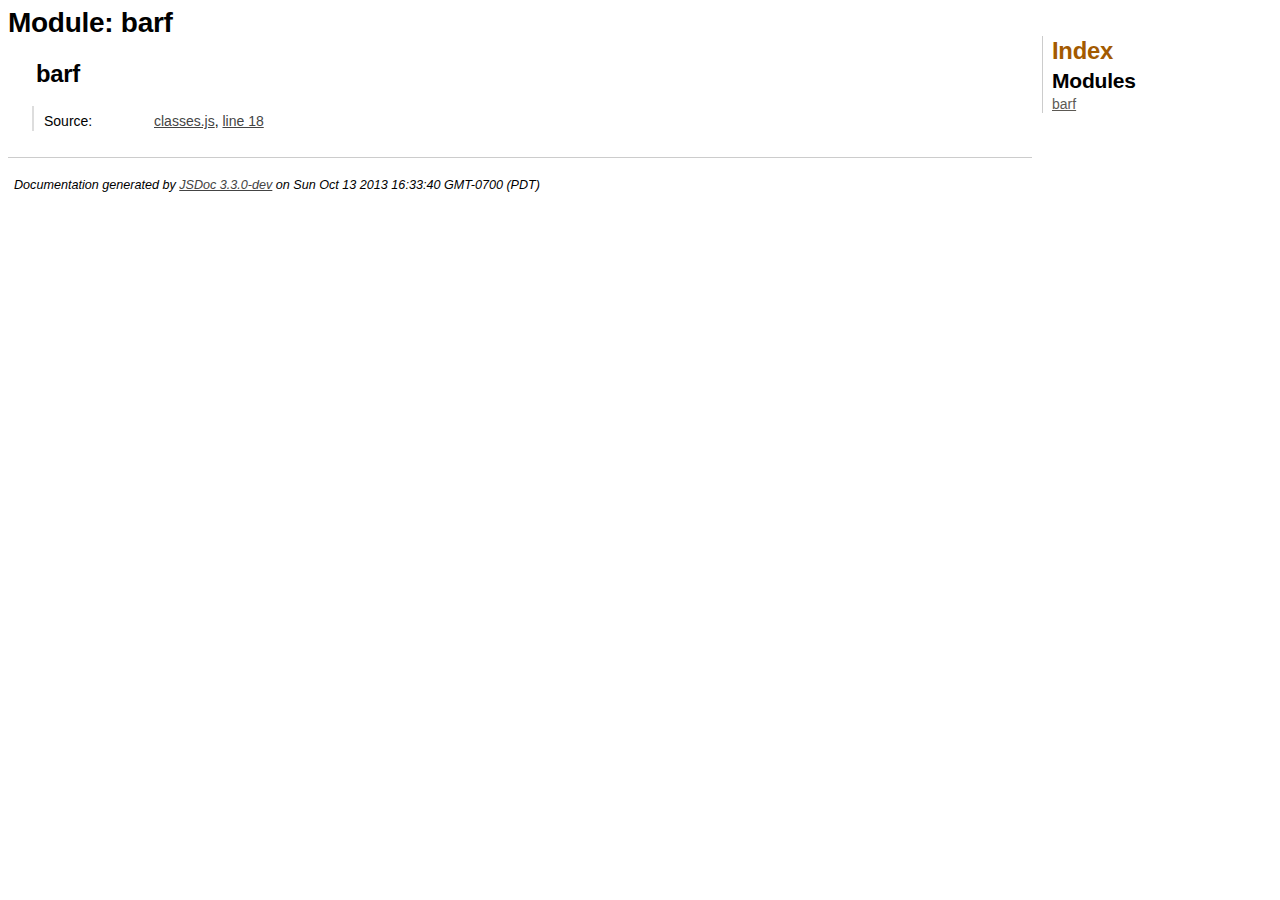
<file: doc/module-barf.html>
<!DOCTYPE html>
<html lang="en">
<head>
    <meta charset="utf-8">
    <title>JSDoc: Module: barf</title>
    
    <script src="scripts/prettify/prettify.js"> </script>
    <script src="scripts/prettify/lang-css.js"> </script>
    <!--[if lt IE 9]>
      <script src="//html5shiv.googlecode.com/svn/trunk/html5.js"></script>
    <![endif]-->
    <link type="text/css" rel="stylesheet" href="styles/prettify-tomorrow.css">
    <link type="text/css" rel="stylesheet" href="styles/jsdoc-default.css">
</head>

<body>

<div id="main">
    
    <h1 class="page-title">Module: barf</h1>
    
    



<section>
    
<header>
    <h2>
    barf
    </h2>
    
</header>  

<article>
    <div class="container-overview">
    
    
    
        
        
        
<dl class="details">
    
        
    
    
    

    
    
    
    
    
    
    
    
    
    
    
    
    
    <dt class="tag-source">Source:</dt>
    <dd class="tag-source"><ul class="dummy"><li>
        <a href="classes.js.html">classes.js</a>, <a href="classes.js.html#line18">line 18</a>
    </li></ul></dd>
    
    
    
    
    
    
    
</dl>

        
        
    
    </div>
    
    
    
    
    
    
    
    
    
    
    
    
    
    
    
    
    
    
</article>

</section>  




</div>

<nav>
    <h2><a href="index.html">Index</a></h2><h3>Modules</h3><ul><li><a href="module-barf.html">barf</a></li></ul>
</nav>

<br clear="both">

<footer>
    Documentation generated by <a href="https://github.com/jsdoc3/jsdoc">JSDoc 3.3.0-dev</a> on Sun Oct 13 2013 16:33:40 GMT-0700 (PDT)
</footer>

<script> prettyPrint(); </script>
<script src="scripts/linenumber.js"> </script>
</body>
</html>
</file>
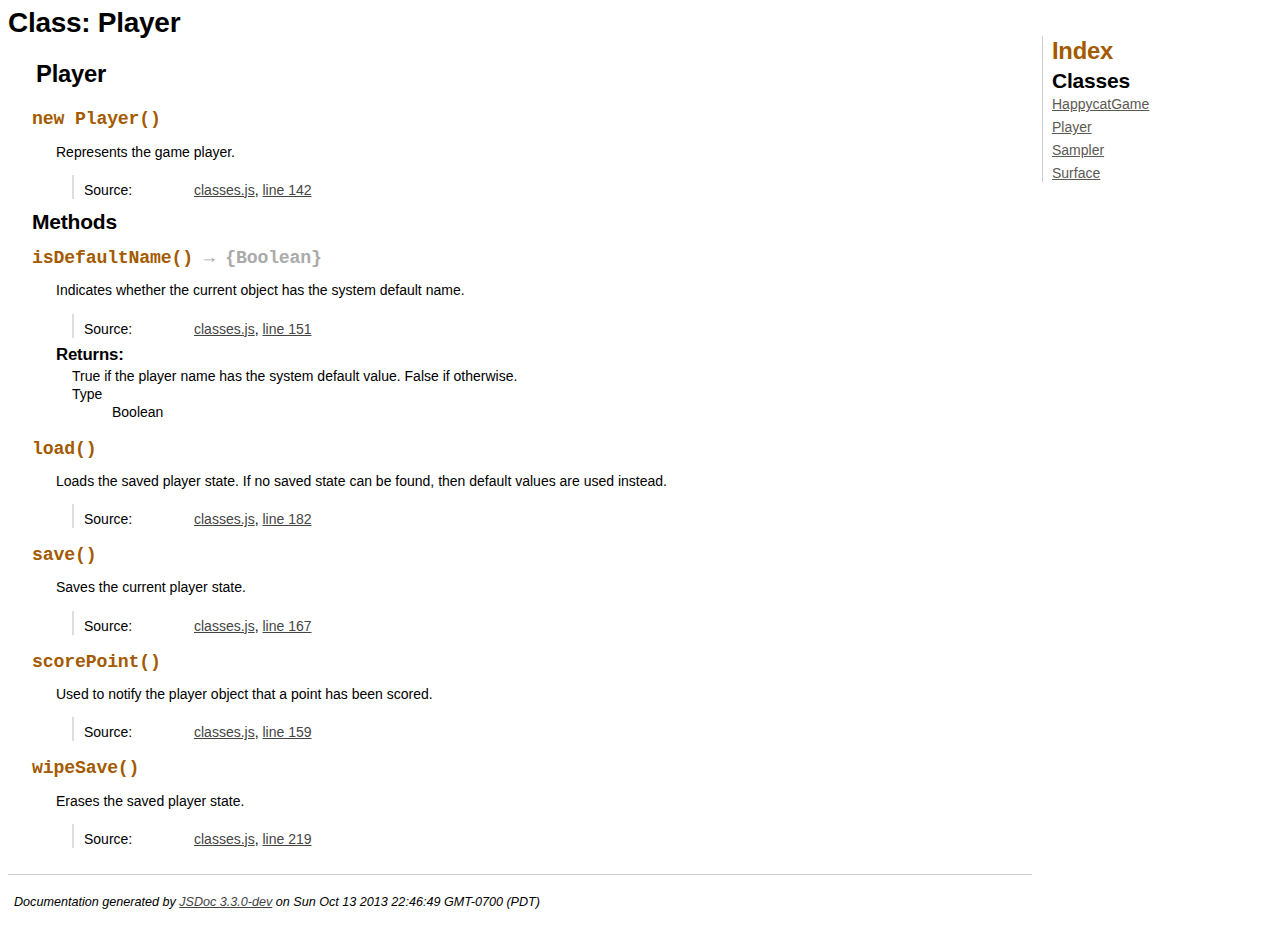
<file: doc/Player.html>
<!DOCTYPE html>
<html lang="en">
<head>
    <meta charset="utf-8">
    <title>JSDoc: Class: Player</title>
    
    <script src="scripts/prettify/prettify.js"> </script>
    <script src="scripts/prettify/lang-css.js"> </script>
    <!--[if lt IE 9]>
      <script src="//html5shiv.googlecode.com/svn/trunk/html5.js"></script>
    <![endif]-->
    <link type="text/css" rel="stylesheet" href="styles/prettify-tomorrow.css">
    <link type="text/css" rel="stylesheet" href="styles/jsdoc-default.css">
</head>

<body>

<div id="main">
    
    <h1 class="page-title">Class: Player</h1>
    
    



<section>
    
<header>
    <h2>
    Player
    </h2>
    
</header>  

<article>
    <div class="container-overview">
    
    
    
        
<dt>
    <h4 class="name" id="Player"><span class="type-signature"></span>new Player<span class="signature">()</span><span class="type-signature"></span></h4>
    
    
</dt>
<dd>
    
    
    <div class="description">
        Represents the game player.
    </div>
    

    
    
    
    
    
    
    
<dl class="details">
    
        
    
    
    

    
    
    
    
    
    
    
    
    
    
    
    
    
    <dt class="tag-source">Source:</dt>
    <dd class="tag-source"><ul class="dummy"><li>
        <a href="classes.js.html">classes.js</a>, <a href="classes.js.html#line142">line 142</a>
    </li></ul></dd>
    
    
    
    
    
    
    
</dl>

    
    

    

    
    
    
    
    
    
    
</dd>

    
    </div>
    
    
    
    
    
    
    
    
    
    
    
    
    
    
        <h3 class="subsection-title">Methods</h3>
        
        <dl>
            
<dt>
    <h4 class="name" id="isDefaultName"><span class="type-signature"></span>isDefaultName<span class="signature">()</span><span class="type-signature"> &rarr; {Boolean}</span></h4>
    
    
</dt>
<dd>
    
    
    <div class="description">
        Indicates whether the current object has the system default name.
    </div>
    

    
    
    
    
    
    
    
<dl class="details">
    
        
    
    
    

    
    
    
    
    
    
    
    
    
    
    
    
    
    <dt class="tag-source">Source:</dt>
    <dd class="tag-source"><ul class="dummy"><li>
        <a href="classes.js.html">classes.js</a>, <a href="classes.js.html#line151">line 151</a>
    </li></ul></dd>
    
    
    
    
    
    
    
</dl>

    
    

    

    
    
    
    
    
    <h5>Returns:</h5>
    
            
<div class="param-desc">
    True if the player name has the system default value.  False if otherwise.
</div>



<dl>
	<dt>
		Type
	</dt>
	<dd>
		
<span class="param-type">Boolean</span>


	</dd>
</dl>

        
    
    
</dd>

        
            
<dt>
    <h4 class="name" id="load"><span class="type-signature"></span>load<span class="signature">()</span><span class="type-signature"></span></h4>
    
    
</dt>
<dd>
    
    
    <div class="description">
        Loads the saved player state.  If no saved state can be found, then default values are used instead.
    </div>
    

    
    
    
    
    
    
    
<dl class="details">
    
        
    
    
    

    
    
    
    
    
    
    
    
    
    
    
    
    
    <dt class="tag-source">Source:</dt>
    <dd class="tag-source"><ul class="dummy"><li>
        <a href="classes.js.html">classes.js</a>, <a href="classes.js.html#line182">line 182</a>
    </li></ul></dd>
    
    
    
    
    
    
    
</dl>

    
    

    

    
    
    
    
    
    
    
</dd>

        
            
<dt>
    <h4 class="name" id="save"><span class="type-signature"></span>save<span class="signature">()</span><span class="type-signature"></span></h4>
    
    
</dt>
<dd>
    
    
    <div class="description">
        Saves the current player state.
    </div>
    

    
    
    
    
    
    
    
<dl class="details">
    
        
    
    
    

    
    
    
    
    
    
    
    
    
    
    
    
    
    <dt class="tag-source">Source:</dt>
    <dd class="tag-source"><ul class="dummy"><li>
        <a href="classes.js.html">classes.js</a>, <a href="classes.js.html#line167">line 167</a>
    </li></ul></dd>
    
    
    
    
    
    
    
</dl>

    
    

    

    
    
    
    
    
    
    
</dd>

        
            
<dt>
    <h4 class="name" id="scorePoint"><span class="type-signature"></span>scorePoint<span class="signature">()</span><span class="type-signature"></span></h4>
    
    
</dt>
<dd>
    
    
    <div class="description">
        Used to notify the player object that a point has been scored.
    </div>
    

    
    
    
    
    
    
    
<dl class="details">
    
        
    
    
    

    
    
    
    
    
    
    
    
    
    
    
    
    
    <dt class="tag-source">Source:</dt>
    <dd class="tag-source"><ul class="dummy"><li>
        <a href="classes.js.html">classes.js</a>, <a href="classes.js.html#line159">line 159</a>
    </li></ul></dd>
    
    
    
    
    
    
    
</dl>

    
    

    

    
    
    
    
    
    
    
</dd>

        
            
<dt>
    <h4 class="name" id="wipeSave"><span class="type-signature"></span>wipeSave<span class="signature">()</span><span class="type-signature"></span></h4>
    
    
</dt>
<dd>
    
    
    <div class="description">
        Erases the saved player state.
    </div>
    

    
    
    
    
    
    
    
<dl class="details">
    
        
    
    
    

    
    
    
    
    
    
    
    
    
    
    
    
    
    <dt class="tag-source">Source:</dt>
    <dd class="tag-source"><ul class="dummy"><li>
        <a href="classes.js.html">classes.js</a>, <a href="classes.js.html#line219">line 219</a>
    </li></ul></dd>
    
    
    
    
    
    
    
</dl>

    
    

    

    
    
    
    
    
    
    
</dd>

        </dl>
    
    
    
    
    
</article>

</section>  




</div>

<nav>
    <h2><a href="index.html">Index</a></h2><h3>Classes</h3><ul><li><a href="HappycatGame.html">HappycatGame</a></li><li><a href="Player.html">Player</a></li><li><a href="Sampler.html">Sampler</a></li><li><a href="Surface.html">Surface</a></li></ul>
</nav>

<br clear="both">

<footer>
    Documentation generated by <a href="https://github.com/jsdoc3/jsdoc">JSDoc 3.3.0-dev</a> on Sun Oct 13 2013 22:46:49 GMT-0700 (PDT)
</footer>

<script> prettyPrint(); </script>
<script src="scripts/linenumber.js"> </script>
</body>
</html>
</file>
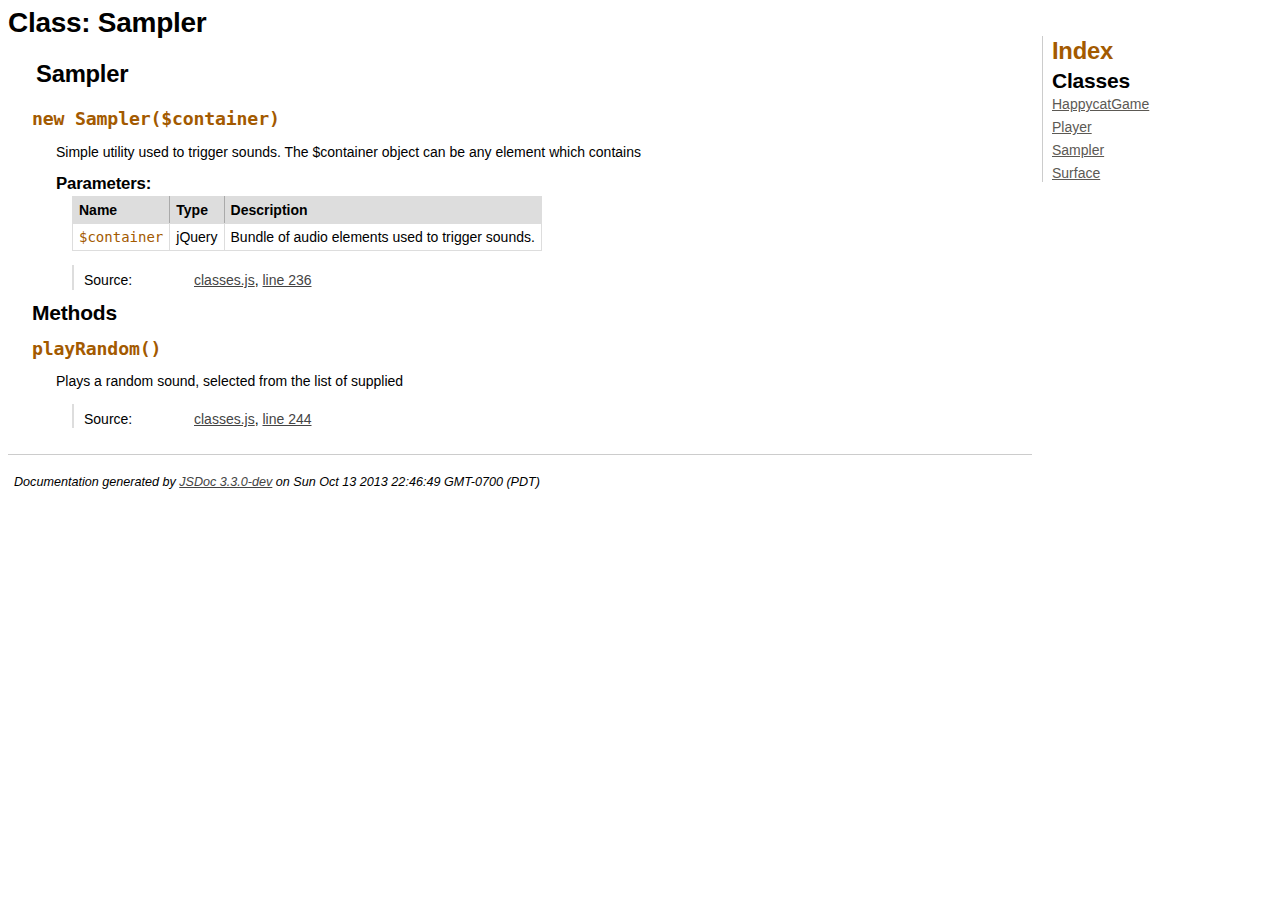
<file: doc/Sampler.html>
<!DOCTYPE html>
<html lang="en">
<head>
    <meta charset="utf-8">
    <title>JSDoc: Class: Sampler</title>
    
    <script src="scripts/prettify/prettify.js"> </script>
    <script src="scripts/prettify/lang-css.js"> </script>
    <!--[if lt IE 9]>
      <script src="//html5shiv.googlecode.com/svn/trunk/html5.js"></script>
    <![endif]-->
    <link type="text/css" rel="stylesheet" href="styles/prettify-tomorrow.css">
    <link type="text/css" rel="stylesheet" href="styles/jsdoc-default.css">
</head>

<body>

<div id="main">
    
    <h1 class="page-title">Class: Sampler</h1>
    
    



<section>
    
<header>
    <h2>
    Sampler
    </h2>
    
</header>  

<article>
    <div class="container-overview">
    
    
    
        
<dt>
    <h4 class="name" id="Sampler"><span class="type-signature"></span>new Sampler<span class="signature">($container)</span><span class="type-signature"></span></h4>
    
    
</dt>
<dd>
    
    
    <div class="description">
        Simple utility used to trigger sounds.  The $container object can be any element which contains <audio> elements in any structure.  Each sound to trigger should have it's own <audio> element.
    </div>
    

    
    
    
    
    
        <h5>Parameters:</h5>
        

<table class="params">
    <thead>
	<tr>
		
		<th>Name</th>
		
		
		<th>Type</th>
		
		
		
		
		
		<th class="last">Description</th>
	</tr>
	</thead>
	
	<tbody>
	
	
        <tr>
            
                <td class="name"><code>$container</code></td>
            
            
            <td class="type">
            
                
<span class="param-type">jQuery</span>


            
            </td>
            
            
            
            
            
            <td class="description last">Bundle of audio elements used to trigger sounds.</td>
        </tr>
	
	
	</tbody>
</table>
    
    
    
<dl class="details">
    
        
    
    
    

    
    
    
    
    
    
    
    
    
    
    
    
    
    <dt class="tag-source">Source:</dt>
    <dd class="tag-source"><ul class="dummy"><li>
        <a href="classes.js.html">classes.js</a>, <a href="classes.js.html#line236">line 236</a>
    </li></ul></dd>
    
    
    
    
    
    
    
</dl>

    
    

    

    
    
    
    
    
    
    
</dd>

    
    </div>
    
    
    
    
    
    
    
    
    
    
    
    
    
    
        <h3 class="subsection-title">Methods</h3>
        
        <dl>
            
<dt>
    <h4 class="name" id="playRandom"><span class="type-signature"></span>playRandom<span class="signature">()</span><span class="type-signature"></span></h4>
    
    
</dt>
<dd>
    
    
    <div class="description">
        Plays a random sound, selected from the list of supplied <audio> elements.
    </div>
    

    
    
    
    
    
    
    
<dl class="details">
    
        
    
    
    

    
    
    
    
    
    
    
    
    
    
    
    
    
    <dt class="tag-source">Source:</dt>
    <dd class="tag-source"><ul class="dummy"><li>
        <a href="classes.js.html">classes.js</a>, <a href="classes.js.html#line244">line 244</a>
    </li></ul></dd>
    
    
    
    
    
    
    
</dl>

    
    

    

    
    
    
    
    
    
    
</dd>

        </dl>
    
    
    
    
    
</article>

</section>  




</div>

<nav>
    <h2><a href="index.html">Index</a></h2><h3>Classes</h3><ul><li><a href="HappycatGame.html">HappycatGame</a></li><li><a href="Player.html">Player</a></li><li><a href="Sampler.html">Sampler</a></li><li><a href="Surface.html">Surface</a></li></ul>
</nav>

<br clear="both">

<footer>
    Documentation generated by <a href="https://github.com/jsdoc3/jsdoc">JSDoc 3.3.0-dev</a> on Sun Oct 13 2013 22:46:49 GMT-0700 (PDT)
</footer>

<script> prettyPrint(); </script>
<script src="scripts/linenumber.js"> </script>
</body>
</html>
</file>
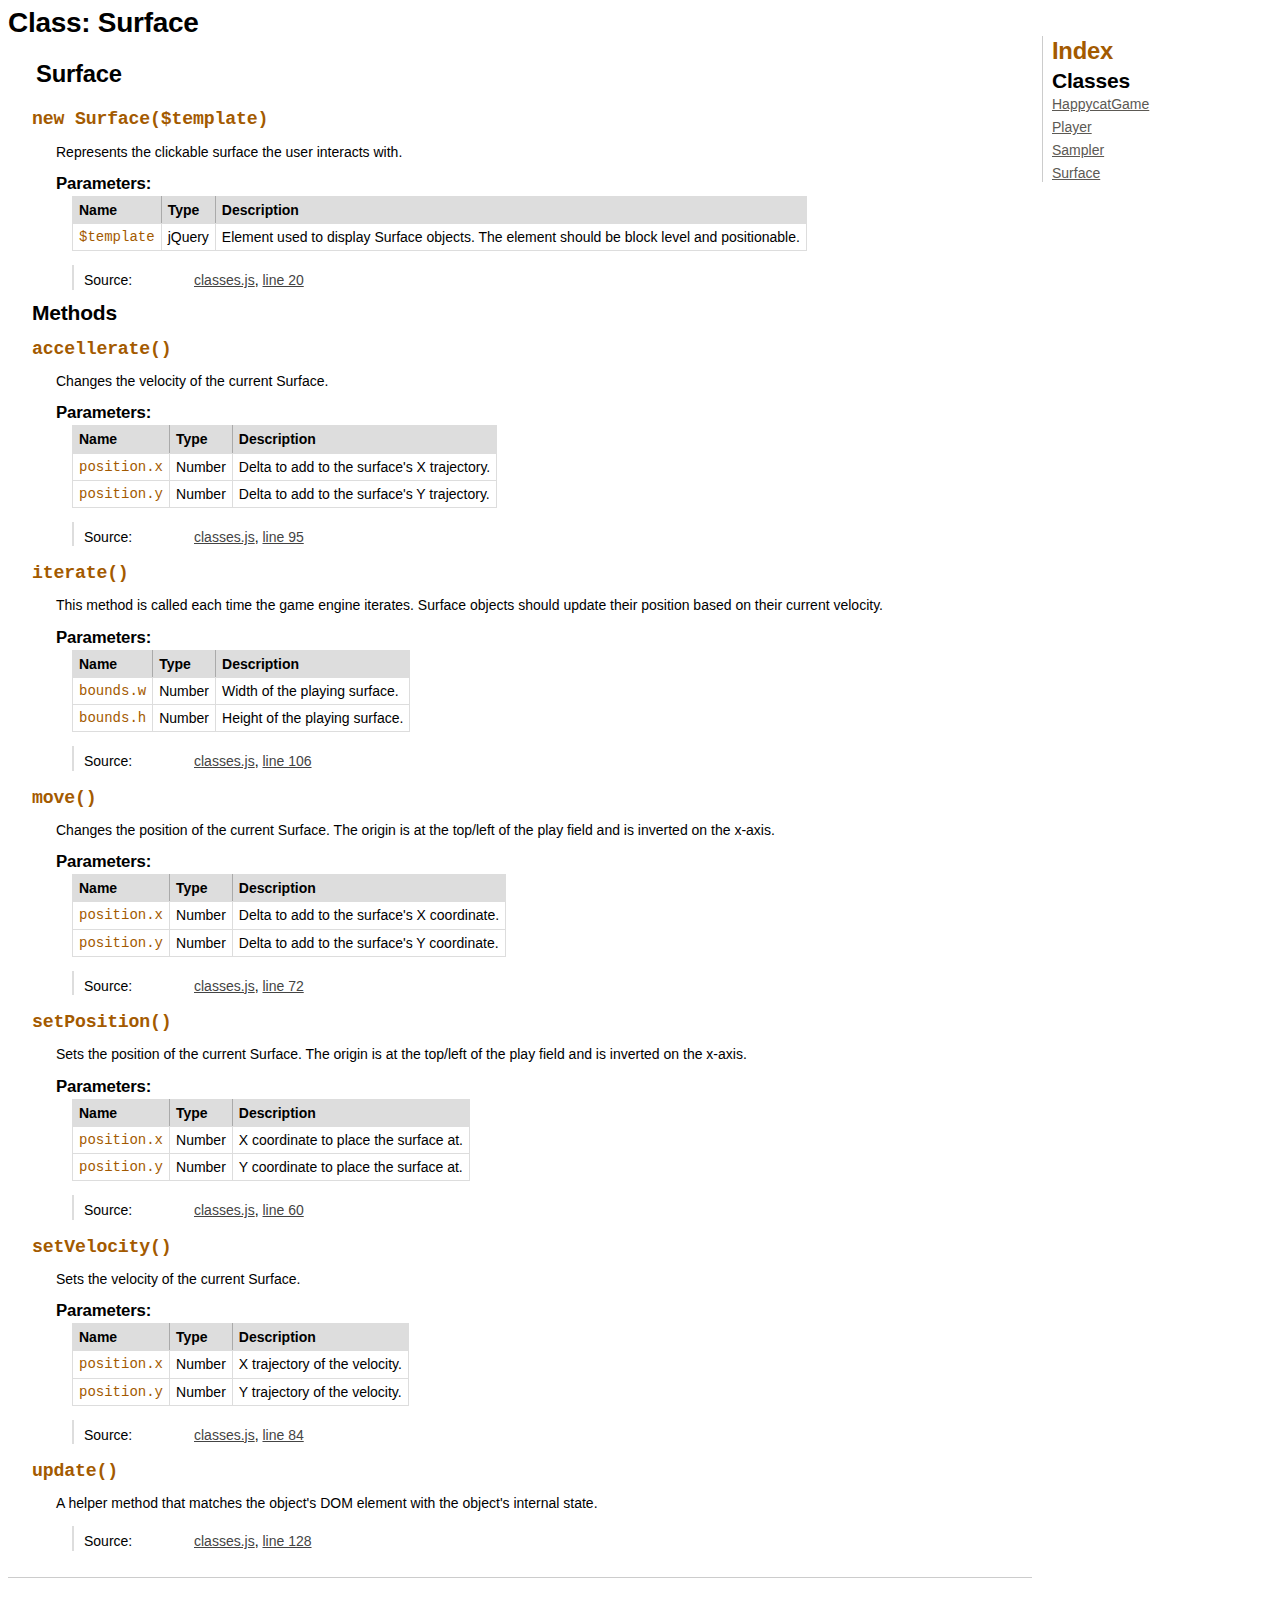
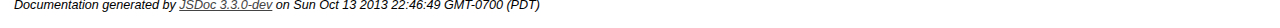
<file: doc/Surface.html>
<!DOCTYPE html>
<html lang="en">
<head>
    <meta charset="utf-8">
    <title>JSDoc: Class: Surface</title>
    
    <script src="scripts/prettify/prettify.js"> </script>
    <script src="scripts/prettify/lang-css.js"> </script>
    <!--[if lt IE 9]>
      <script src="//html5shiv.googlecode.com/svn/trunk/html5.js"></script>
    <![endif]-->
    <link type="text/css" rel="stylesheet" href="styles/prettify-tomorrow.css">
    <link type="text/css" rel="stylesheet" href="styles/jsdoc-default.css">
</head>

<body>

<div id="main">
    
    <h1 class="page-title">Class: Surface</h1>
    
    



<section>
    
<header>
    <h2>
    Surface
    </h2>
    
</header>  

<article>
    <div class="container-overview">
    
    
    
        
<dt>
    <h4 class="name" id="Surface"><span class="type-signature"></span>new Surface<span class="signature">($template)</span><span class="type-signature"></span></h4>
    
    
</dt>
<dd>
    
    
    <div class="description">
        Represents the clickable surface the user interacts with.
    </div>
    

    
    
    
    
    
        <h5>Parameters:</h5>
        

<table class="params">
    <thead>
	<tr>
		
		<th>Name</th>
		
		
		<th>Type</th>
		
		
		
		
		
		<th class="last">Description</th>
	</tr>
	</thead>
	
	<tbody>
	
	
        <tr>
            
                <td class="name"><code>$template</code></td>
            
            
            <td class="type">
            
                
<span class="param-type">jQuery</span>


            
            </td>
            
            
            
            
            
            <td class="description last">Element used to display Surface objects.  The element should be block level and positionable.</td>
        </tr>
	
	
	</tbody>
</table>
    
    
    
<dl class="details">
    
        
    
    
    

    
    
    
    
    
    
    
    
    
    
    
    
    
    <dt class="tag-source">Source:</dt>
    <dd class="tag-source"><ul class="dummy"><li>
        <a href="classes.js.html">classes.js</a>, <a href="classes.js.html#line20">line 20</a>
    </li></ul></dd>
    
    
    
    
    
    
    
</dl>

    
    

    

    
    
    
    
    
    
    
</dd>

    
    </div>
    
    
    
    
    
    
    
    
    
    
    
    
    
    
        <h3 class="subsection-title">Methods</h3>
        
        <dl>
            
<dt>
    <h4 class="name" id="accellerate"><span class="type-signature"></span>accellerate<span class="signature">()</span><span class="type-signature"></span></h4>
    
    
</dt>
<dd>
    
    
    <div class="description">
        Changes the velocity of the current Surface.
    </div>
    

    
    
    
    
    
        <h5>Parameters:</h5>
        

<table class="params">
    <thead>
	<tr>
		
		<th>Name</th>
		
		
		<th>Type</th>
		
		
		
		
		
		<th class="last">Description</th>
	</tr>
	</thead>
	
	<tbody>
	
	
        <tr>
            
                <td class="name"><code>position.x</code></td>
            
            
            <td class="type">
            
                
<span class="param-type">Number</span>


            
            </td>
            
            
            
            
            
            <td class="description last">Delta to add to the surface's X trajectory.</td>
        </tr>
	
	
	
        <tr>
            
                <td class="name"><code>position.y</code></td>
            
            
            <td class="type">
            
                
<span class="param-type">Number</span>


            
            </td>
            
            
            
            
            
            <td class="description last">Delta to add to the surface's Y trajectory.</td>
        </tr>
	
	
	</tbody>
</table>
    
    
    
<dl class="details">
    
        
    
    
    

    
    
    
    
    
    
    
    
    
    
    
    
    
    <dt class="tag-source">Source:</dt>
    <dd class="tag-source"><ul class="dummy"><li>
        <a href="classes.js.html">classes.js</a>, <a href="classes.js.html#line95">line 95</a>
    </li></ul></dd>
    
    
    
    
    
    
    
</dl>

    
    

    

    
    
    
    
    
    
    
</dd>

        
            
<dt>
    <h4 class="name" id="iterate"><span class="type-signature"></span>iterate<span class="signature">()</span><span class="type-signature"></span></h4>
    
    
</dt>
<dd>
    
    
    <div class="description">
        This method is called each time the game engine iterates.  Surface objects should update their position based on their current velocity.
    </div>
    

    
    
    
    
    
        <h5>Parameters:</h5>
        

<table class="params">
    <thead>
	<tr>
		
		<th>Name</th>
		
		
		<th>Type</th>
		
		
		
		
		
		<th class="last">Description</th>
	</tr>
	</thead>
	
	<tbody>
	
	
        <tr>
            
                <td class="name"><code>bounds.w</code></td>
            
            
            <td class="type">
            
                
<span class="param-type">Number</span>


            
            </td>
            
            
            
            
            
            <td class="description last">Width of the playing surface.</td>
        </tr>
	
	
	
        <tr>
            
                <td class="name"><code>bounds.h</code></td>
            
            
            <td class="type">
            
                
<span class="param-type">Number</span>


            
            </td>
            
            
            
            
            
            <td class="description last">Height of the playing surface.</td>
        </tr>
	
	
	</tbody>
</table>
    
    
    
<dl class="details">
    
        
    
    
    

    
    
    
    
    
    
    
    
    
    
    
    
    
    <dt class="tag-source">Source:</dt>
    <dd class="tag-source"><ul class="dummy"><li>
        <a href="classes.js.html">classes.js</a>, <a href="classes.js.html#line106">line 106</a>
    </li></ul></dd>
    
    
    
    
    
    
    
</dl>

    
    

    

    
    
    
    
    
    
    
</dd>

        
            
<dt>
    <h4 class="name" id="move"><span class="type-signature"></span>move<span class="signature">()</span><span class="type-signature"></span></h4>
    
    
</dt>
<dd>
    
    
    <div class="description">
        Changes the position of the current Surface.  The origin is at the top/left of the play field and is inverted on the x-axis.
    </div>
    

    
    
    
    
    
        <h5>Parameters:</h5>
        

<table class="params">
    <thead>
	<tr>
		
		<th>Name</th>
		
		
		<th>Type</th>
		
		
		
		
		
		<th class="last">Description</th>
	</tr>
	</thead>
	
	<tbody>
	
	
        <tr>
            
                <td class="name"><code>position.x</code></td>
            
            
            <td class="type">
            
                
<span class="param-type">Number</span>


            
            </td>
            
            
            
            
            
            <td class="description last">Delta to add to the surface's X coordinate.</td>
        </tr>
	
	
	
        <tr>
            
                <td class="name"><code>position.y</code></td>
            
            
            <td class="type">
            
                
<span class="param-type">Number</span>


            
            </td>
            
            
            
            
            
            <td class="description last">Delta to add to the surface's Y coordinate.</td>
        </tr>
	
	
	</tbody>
</table>
    
    
    
<dl class="details">
    
        
    
    
    

    
    
    
    
    
    
    
    
    
    
    
    
    
    <dt class="tag-source">Source:</dt>
    <dd class="tag-source"><ul class="dummy"><li>
        <a href="classes.js.html">classes.js</a>, <a href="classes.js.html#line72">line 72</a>
    </li></ul></dd>
    
    
    
    
    
    
    
</dl>

    
    

    

    
    
    
    
    
    
    
</dd>

        
            
<dt>
    <h4 class="name" id="setPosition"><span class="type-signature"></span>setPosition<span class="signature">()</span><span class="type-signature"></span></h4>
    
    
</dt>
<dd>
    
    
    <div class="description">
        Sets the position of the current Surface.  The origin is at the top/left of the play field and is inverted on the x-axis.
    </div>
    

    
    
    
    
    
        <h5>Parameters:</h5>
        

<table class="params">
    <thead>
	<tr>
		
		<th>Name</th>
		
		
		<th>Type</th>
		
		
		
		
		
		<th class="last">Description</th>
	</tr>
	</thead>
	
	<tbody>
	
	
        <tr>
            
                <td class="name"><code>position.x</code></td>
            
            
            <td class="type">
            
                
<span class="param-type">Number</span>


            
            </td>
            
            
            
            
            
            <td class="description last">X coordinate to place the surface at.</td>
        </tr>
	
	
	
        <tr>
            
                <td class="name"><code>position.y</code></td>
            
            
            <td class="type">
            
                
<span class="param-type">Number</span>


            
            </td>
            
            
            
            
            
            <td class="description last">Y coordinate to place the surface at.</td>
        </tr>
	
	
	</tbody>
</table>
    
    
    
<dl class="details">
    
        
    
    
    

    
    
    
    
    
    
    
    
    
    
    
    
    
    <dt class="tag-source">Source:</dt>
    <dd class="tag-source"><ul class="dummy"><li>
        <a href="classes.js.html">classes.js</a>, <a href="classes.js.html#line60">line 60</a>
    </li></ul></dd>
    
    
    
    
    
    
    
</dl>

    
    

    

    
    
    
    
    
    
    
</dd>

        
            
<dt>
    <h4 class="name" id="setVelocity"><span class="type-signature"></span>setVelocity<span class="signature">()</span><span class="type-signature"></span></h4>
    
    
</dt>
<dd>
    
    
    <div class="description">
        Sets the velocity of the current Surface.
    </div>
    

    
    
    
    
    
        <h5>Parameters:</h5>
        

<table class="params">
    <thead>
	<tr>
		
		<th>Name</th>
		
		
		<th>Type</th>
		
		
		
		
		
		<th class="last">Description</th>
	</tr>
	</thead>
	
	<tbody>
	
	
        <tr>
            
                <td class="name"><code>position.x</code></td>
            
            
            <td class="type">
            
                
<span class="param-type">Number</span>


            
            </td>
            
            
            
            
            
            <td class="description last">X trajectory of the velocity.</td>
        </tr>
	
	
	
        <tr>
            
                <td class="name"><code>position.y</code></td>
            
            
            <td class="type">
            
                
<span class="param-type">Number</span>


            
            </td>
            
            
            
            
            
            <td class="description last">Y trajectory of the velocity.</td>
        </tr>
	
	
	</tbody>
</table>
    
    
    
<dl class="details">
    
        
    
    
    

    
    
    
    
    
    
    
    
    
    
    
    
    
    <dt class="tag-source">Source:</dt>
    <dd class="tag-source"><ul class="dummy"><li>
        <a href="classes.js.html">classes.js</a>, <a href="classes.js.html#line84">line 84</a>
    </li></ul></dd>
    
    
    
    
    
    
    
</dl>

    
    

    

    
    
    
    
    
    
    
</dd>

        
            
<dt>
    <h4 class="name" id="update"><span class="type-signature"></span>update<span class="signature">()</span><span class="type-signature"></span></h4>
    
    
</dt>
<dd>
    
    
    <div class="description">
        A helper method that matches the object's DOM element with the object's internal state.
    </div>
    

    
    
    
    
    
    
    
<dl class="details">
    
        
    
    
    

    
    
    
    
    
    
    
    
    
    
    
    
    
    <dt class="tag-source">Source:</dt>
    <dd class="tag-source"><ul class="dummy"><li>
        <a href="classes.js.html">classes.js</a>, <a href="classes.js.html#line128">line 128</a>
    </li></ul></dd>
    
    
    
    
    
    
    
</dl>

    
    

    

    
    
    
    
    
    
    
</dd>

        </dl>
    
    
    
    
    
</article>

</section>  




</div>

<nav>
    <h2><a href="index.html">Index</a></h2><h3>Classes</h3><ul><li><a href="HappycatGame.html">HappycatGame</a></li><li><a href="Player.html">Player</a></li><li><a href="Sampler.html">Sampler</a></li><li><a href="Surface.html">Surface</a></li></ul>
</nav>

<br clear="both">

<footer>
    Documentation generated by <a href="https://github.com/jsdoc3/jsdoc">JSDoc 3.3.0-dev</a> on Sun Oct 13 2013 22:46:49 GMT-0700 (PDT)
</footer>

<script> prettyPrint(); </script>
<script src="scripts/linenumber.js"> </script>
</body>
</html>
</file>
<file: doc/styles/prettify-tomorrow.css>
/* Tomorrow Theme */
/* Original theme - https://github.com/chriskempson/tomorrow-theme */
/* Pretty printing styles. Used with prettify.js. */
/* SPAN elements with the classes below are added by prettyprint. */
/* plain text */
.pln {
  color: #4d4d4c; }

@media screen {
  /* string content */
  .str {
    color: #718c00; }

  /* a keyword */
  .kwd {
    color: #8959a8; }

  /* a comment */
  .com {
    color: #8e908c; }

  /* a type name */
  .typ {
    color: #4271ae; }

  /* a literal value */
  .lit {
    color: #f5871f; }

  /* punctuation */
  .pun {
    color: #4d4d4c; }

  /* lisp open bracket */
  .opn {
    color: #4d4d4c; }

  /* lisp close bracket */
  .clo {
    color: #4d4d4c; }

  /* a markup tag name */
  .tag {
    color: #c82829; }

  /* a markup attribute name */
  .atn {
    color: #f5871f; }

  /* a markup attribute value */
  .atv {
    color: #3e999f; }

  /* a declaration */
  .dec {
    color: #f5871f; }

  /* a variable name */
  .var {
    color: #c82829; }

  /* a function name */
  .fun {
    color: #4271ae; } }
/* Use higher contrast and text-weight for printable form. */
@media print, projection {
  .str {
    color: #060; }

  .kwd {
    color: #006;
    font-weight: bold; }

  .com {
    color: #600;
    font-style: italic; }

  .typ {
    color: #404;
    font-weight: bold; }

  .lit {
    color: #044; }

  .pun, .opn, .clo {
    color: #440; }

  .tag {
    color: #006;
    font-weight: bold; }

  .atn {
    color: #404; }

  .atv {
    color: #060; } }
/* Style */
/*
pre.prettyprint {
  background: white;
  font-family: Menlo, Monaco, Consolas, monospace;
  font-size: 12px;
  line-height: 1.5;
  border: 1px solid #ccc;
  padding: 10px; }
*/

/* Specify class=linenums on a pre to get line numbering */
ol.linenums {
  margin-top: 0;
  margin-bottom: 0; }

/* IE indents via margin-left */
li.L0,
li.L1,
li.L2,
li.L3,
li.L4,
li.L5,
li.L6,
li.L7,
li.L8,
li.L9 {
  /* */ }

/* Alternate shading for lines */
li.L1,
li.L3,
li.L5,
li.L7,
li.L9 {
  /* */ }
</file>
<file: doc/styles/jsdoc-default.css>
html
{
    overflow: auto;
    background-color: #fff;
}

body
{
	font: 14px "DejaVu Sans Condensed", "Liberation Sans", "Nimbus Sans L", Tahoma, Geneva, "Helvetica Neue", Helvetica, Arial, sans serif;
	line-height: 130%;
	color: #000;
	background-color: #fff;
}

a {
    color: #444;
}

a:visited {
    color: #444;
}

a:active {
    color: #444;
}

header
{
	display: block;
	padding: 6px 4px;
}

.class-description {
    font-style: italic;
	font-family: Palatino, 'Palatino Linotype', serif;
	font-size: 130%;
	line-height: 140%;
	margin-bottom: 1em;
	margin-top: 1em;
}

#main {
    float: left;
    width: 100%;
}

section
{
	display: block;
	
	background-color: #fff;
	padding: 12px 24px;
    border-bottom: 1px solid #ccc;
    margin-right: 240px;
}

.variation {
    display: none;
}

.optional:after {
	content: "opt";
	font-size: 60%;
	color: #aaa;
	font-style: italic;
	font-weight: lighter;
}

nav
{
	display: block;
	float: left;
    margin-left: -230px;
    margin-top: 28px;
    width: 220px;
    border-left: 1px solid #ccc;
    padding-left: 9px;
}

nav ul {
    font-family: 'Lucida Grande', 'Lucida Sans Unicode', arial, sans-serif;
    font-size: 100%;
    line-height: 17px;
    padding:0;
    margin:0;
    list-style-type:none;
}

nav h2 a, nav h2 a:visited {
    color: #A35A00;
    text-decoration: none;
}

nav h3 {
    margin-top: 12px;
}

nav li {
    margin-top: 6px;
}

nav a {
    color: #5C5954;
}

nav a:visited {
    color: #5C5954;
}

nav a:active {
    color: #5C5954;
}

footer {
    display: block;
    padding: 6px;
    margin-top: 12px;
    font-style: italic;
    font-size: 90%;
}

h1
{
	font-size: 200%;
	font-weight: bold;
	letter-spacing: -0.01em;
	margin: 6px 0 9px 0;
}

h2
{
	font-size: 170%;
	font-weight: bold;
	letter-spacing: -0.01em;
	margin: 6px 0 3px 0;
}

h3
{
	font-size: 150%;
	font-weight: bold;
	letter-spacing: -0.01em;
	margin-top: 16px;
	margin: 6px 0 3px 0;
}

h4
{
	font-size: 130%;
	font-weight: bold;
	letter-spacing: -0.01em;
	margin-top: 16px;
	margin: 18px 0 3px 0;
	color: #A35A00;
}

h5, .container-overview .subsection-title
{
	font-size: 120%;
	font-weight: bold;
	letter-spacing: -0.01em;
	margin: 8px 0 3px -16px;
}

h6
{
	font-size: 100%;
	letter-spacing: -0.01em;
	margin: 6px 0 3px 0;
	font-style: italic;
}

.ancestors { color: #999; }
.ancestors a
{
    color: #999 !important;
    text-decoration: none;
}

.important
{
	font-weight: bold;
	color: #950B02;
}

.yes-def {
    text-indent: -1000px;
}

.type-signature {
    color: #aaa;
}

.name, .signature {
	font-family: Consolas, "Lucida Console", Monaco, monospace;
}

.details { margin-top: 14px; border-left: 2px solid #DDD; }
.details dt { width:100px; float:left; padding-left: 10px;  padding-top: 6px; }
.details dd { margin-left: 50px; }
.details ul { margin: 0; }
.details ul { list-style-type: none; }
.details li { margin-left: 30px; padding-top: 6px; }
.details pre.prettyprint { margin: 0 }
.details .object-value { padding-top: 0; }

.description {
	margin-bottom: 1em;
	margin-left: -16px;
	margin-top: 1em;
}

.code-caption
{
	font-style: italic;
	font-family: Palatino, 'Palatino Linotype', serif;
	font-size: 107%;
	margin: 0;
}

.prettyprint
{
	border: 1px solid #ddd;
	width: 80%;
    overflow: auto;
}

.prettyprint.source {
    width: inherit;
}

.prettyprint code
{
	font-family: Consolas, 'Lucida Console', Monaco, monospace;
	font-size: 100%;
	line-height: 18px;
	display: block;
	padding: 4px 12px;
	margin: 0;
	background-color: #fff;
	color: #000;
	border-left: 3px #ddd solid;
}

.prettyprint code span.line
{
  display: inline-block;
}

.params, .props
{
	border-spacing: 0;
	border: 0;
	border-collapse: collapse;
}

.params .name, .props .name, .name code {
	color: #A35A00;
	font-family: Consolas, 'Lucida Console', Monaco, monospace;
	font-size: 100%;
}

.params td, .params th, .props td, .props th
{
	border: 1px solid #ddd;
	margin: 0px;
	text-align: left;
	vertical-align: top;
	padding: 4px 6px;
	display: table-cell;
}

.params thead tr, .props thead tr
{
	background-color: #ddd;
	font-weight: bold;
}

.params .params thead tr, .props .props thead tr
{
	background-color: #fff;
	font-weight: bold;
}

.params th, .props th { border-right: 1px solid #aaa; }
.params thead .last, .props thead .last { border-right: 1px solid #ddd; }

.disabled {
    color: #454545;
}
</file>
